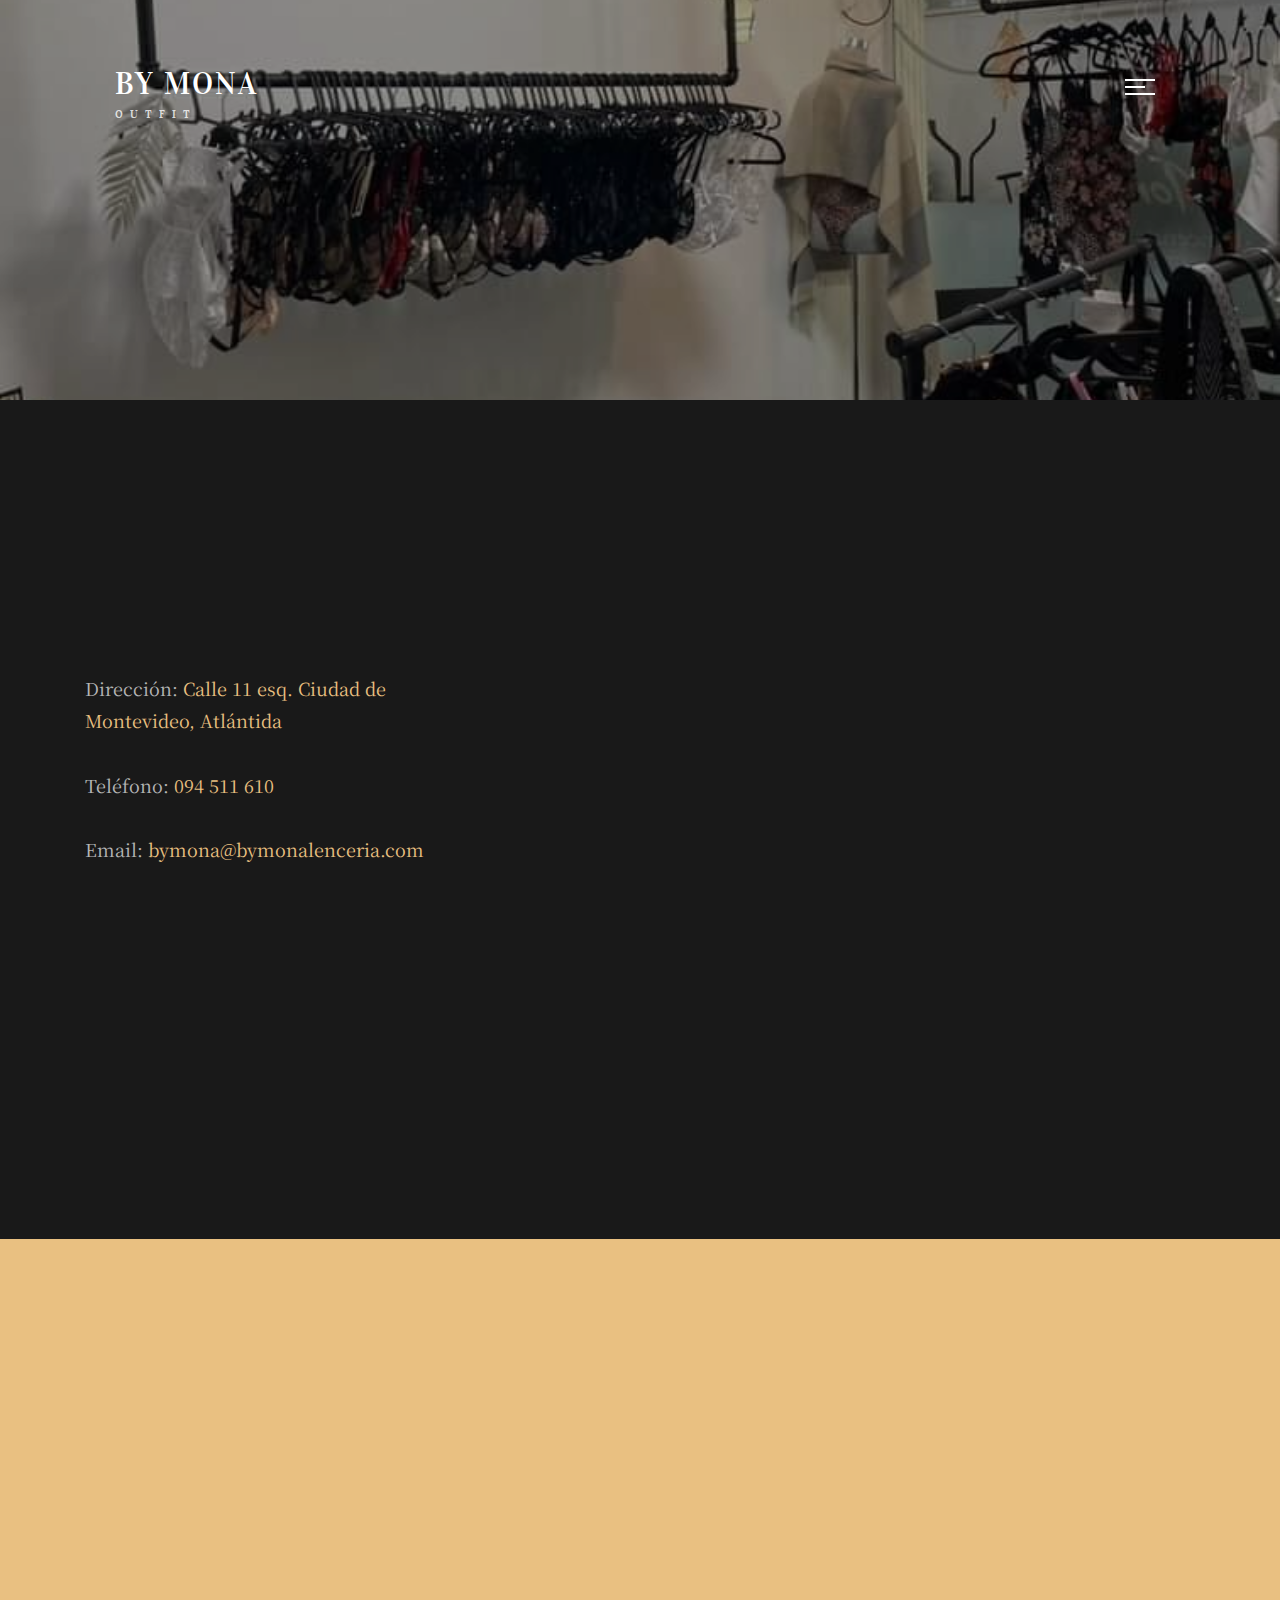
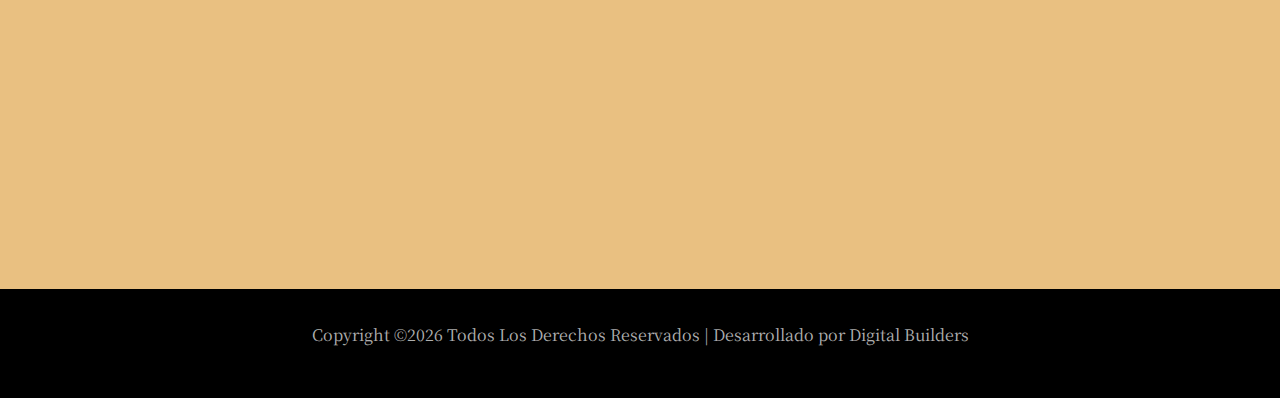
<file: contacto.html>
<!DOCTYPE html>
<html lang="en">
  <head>
    <title>By Mona</title>
    <meta charset="utf-8">
    <meta name="viewport" content="width=device-width, initial-scale=1, shrink-to-fit=no">
    
    <link href="https://fonts.googleapis.com/css?family=Poppins:100,200,300,400,500,600,700,800,900" rel="stylesheet">
    <link href="https://fonts.googleapis.com/css?family=Vidaloka" rel="stylesheet">

    <link rel="stylesheet" href="css/open-iconic-bootstrap.min.css">
    <link rel="stylesheet" href="css/animate.css">
    
    <link rel="stylesheet" href="css/owl.carousel.min.css">
    <link rel="stylesheet" href="css/owl.theme.default.min.css">
    <link rel="stylesheet" href="css/magnific-popup.css">

    <link rel="stylesheet" href="css/aos.css">

    <link rel="stylesheet" href="css/ionicons.min.css">

    <link rel="stylesheet" href="css/bootstrap-datepicker.css">
    <link rel="stylesheet" href="css/jquery.timepicker.css">

    
    <link rel="stylesheet" href="css/flaticon.css">
    <link rel="stylesheet" href="css/icomoon.css">
    <link rel="stylesheet" href="css/style.css">
  </head>
  <body>

    <div class="page">
		<nav id="colorlib-main-nav" role="navigation">
			<a href="#" class="js-colorlib-nav-toggle colorlib-nav-toggle active"><i></i></a>
			<div class="js-fullheight colorlib-table">
			  <div class="img"></div>
			  <div class="colorlib-table-cell js-fullheight">
				<div class="row no-gutters">
				  <div class="col-md-12 text-center">
					<h1 class="mb-4"><a href="index.html" class="logo">By Mona<br><span>Outfit</span></a></h1>
					<ul>
					  <li ><a href="index.html"><span>Inicio</span></a></li>
					  <li><a href="quienes-somos.html"><span>Quienes Somos</span></a></li>
					  <li><a href="catalogo.html"><span>Catálogo</span></a></li>
					  <li class="active"><a href="contacto.html"><span>Contacto</span></a></li>
					</ul>
				  </div>
				</div>
			  </div>
			</div>
		  </nav>
    
    <div id="colorlib-page">
		<header>
			<div class="container" style="display: flex; justify-content: space-between;">
			  <div class="colorlib-navbar-brand" style="margin-top: 25px;">
				<a class="colorlib-logo" href="index.html">By Mona<br><span>Outfit</span></a>
			  </div>
			  <div style="margin-right: 50px; margin-top: 30px;">
				  <a href="#" class="js-colorlib-nav-toggle colorlib-nav-toggle"><i></i></a>
			  </div>
		  </div>
		</header>
			
			<section class="hero-wrap">
      	<div class="overlay"></div>
	      <div class="container">
	        <div class="row no-gutters text align-items-end justify-content-center" data-scrollax-parent="true">
	          <div class="col-md-8 ftco-animate text-center">
	            <p class="breadcrumbs"><span class="mr-2"><a href="index.html">Inicio</a></span> <span>Contacto</span></p>
	            <h1 class="mb-5 bread">Contacto</h1>
	          </div>
	        </div>
	      </div>
      </section>
			
	  <section class="ftco-appointment ftco-section">
		<div class="overlay"></div>
		<div class="container">
			<div class="row justify-content-center">
		  <div class="col-md-8 mb-5 heading-section text-center ftco-animate">
			  <span class="subheading">By Mona</span>
		<h2 class="mb-4">Contactate</h2>
		<p class="mb-5">Ponte en contacto y te responderemos a la brevedad.</p>
	  </div>
	  </div>
			<div class="row">
				<div class="col-md-4">
					<div class="row">
			<div class="col-md-12 mb-3">
			  <p><span>Dirección:</span> <a href="#" style="cursor: auto;"> Calle 11 esq. Ciudad de Montevideo, Atlántida </a></p>
			</div>
			<div class="col-md-12 mb-3">
				<p><span>Teléfono:</span> <a href="#" style="cursor: auto;">094 511 610</a></p>
			</div>
			<div class="col-md-12 mb-3">
				<p><span>Email:</span> <a href="#" style="cursor: auto;">bymona@bymonalenceria.com</a></p>
			</div>
					</div>
				</div>
				<div class="col-md-8 appointment ftco-animate">
					<form action="https://formsubmit.co/bymona@bymonalenceria.com" method="POST" class="appointment-form">
						<div class="row">
							<div class="col-md-6">
								<div class="d-md-flex">
									<div class="form-group">
										<input type="text" name="nombre" class="form-control" placeholder="Nombre" required> 
									</div>
								</div>
							</div>
							<div class="col-md-6">
								<div class="d-me-flex">
									<div class="form-group">
										<input type="text" name="apellido" class="form-control" placeholder="Apellido" required>
									</div>
								</div>
							</div>
							<div class="col-md-6">
								<div class="d-me-flex">
									<div class="form-group">
										<input type="email" name="email" class="form-control" placeholder="Email" required>
									</div>
								</div>
							</div>
							<div class="col-md-6">
								<div class="d-me-flex">
									<div class="form-group">
										<input type="text" name="ciudad" class="form-control" placeholder="Ciudad" required>
									</div>
								</div>
							</div>
							<div class="col-md-12">
								<div class="form-group">
									<textarea name="consulta" type="text" id="" cols="30" rows="10" class="form-control"
										placeholder="Escribe aquí" required></textarea>
								</div>
							</div>
							<div class="col-md-12">
								<div class="form-group">
									<input type="submit" value="Enviar" class="btn btn-primary py-3 px-4">
								</div>
							</div>
						</div>
					</form>
			</div>
			</div>
		</div>
</section>
<section class="ftco-section ftco-no-pt ftco-no-pb">
	<div class="container-fluid px-0">
		<div class="row no-gutters d-md-flex align-items-center">
			<div class="col-md-12 d-flex align-self-stretch">
				<iframe src="https://www.google.com/maps/embed?pb=!1m18!1m12!1m3!1d209625.64106610863!2d-56.376524335296196!3d-34.821018022492815!2m3!1f0!2f0!3f0!3m2!1i1024!2i768!4f13.1!3m3!1m2!1s0x959f80ffc63bf7d3%3A0x6b321b2e355bec99!2sMontevideo%2C%20Departamento%20de%20Montevideo!5e0!3m2!1ses-419!2suy!4v1648594395931!5m2!1ses-419!2suy" width="100%" height="650" style="border:0;" allowfullscreen="" loading="lazy" referrerpolicy="no-referrer-when-downgrade"></iframe>
			</div>
		</div>
	</div>
</section>



<footer class="ftco-footer ftco-section img">
	
  <div class="container">
  
	<div class="row">
	  <div class="col-md-12 text-center">

		<p><!-- Link back to Colorlib can't be removed. Template is licensed under CC BY 3.0. -->
Copyright &copy;<script>document.write(new Date().getFullYear());</script> Todos Los Derechos Reservados | Desarrollado por <a href="https://topdigitalbuilders.com" target="_blank">Digital Builders</a>
<!-- Link back to Colorlib can't be removed. Template is licensed under CC BY 3.0. --></p>
	  </div>
	</div>
  </div>
</footer>

      <!-- loader -->
      <div id="ftco-loader" class="show fullscreen"><svg class="circular" width="48px" height="48px"><circle class="path-bg" cx="24" cy="24" r="22" fill="none" stroke-width="4" stroke="#eeeeee"/><circle class="path" cx="24" cy="24" r="22" fill="none" stroke-width="4" stroke-miterlimit="10" stroke="#F96D00"/></svg></div>

      </div>

	    <!-- Modal -->
	    <div class="modal fade" id="modalRequest" tabindex="-1" role="dialog" aria-labelledby="modalRequestLabel" aria-hidden="true">
	      <div class="modal-dialog" role="document">
	        <div class="modal-content">
	          <div class="modal-header">
	            <h5 class="modal-title" id="modalRequestLabel">Request a Quote</h5>
	            <button type="button" class="close" data-dismiss="modal" aria-label="Close">
	              <span aria-hidden="true">&times;</span>
	            </button>
	          </div>
	          <div class="modal-body">
	            <form action="#">
	              <div class="form-group">
	                <label for="appointment_name" class="text-black">Full Name</label>
	                <input type="text" class="form-control" id="appointment_name">
	              </div>
	              <div class="form-group">
	                <label for="appointment_email" class="text-black">Email</label>
	                <input type="text" class="form-control" id="appointment_email">
	              </div>
	              <div class="row">
	                <div class="col-md-6">
	                  <div class="form-group">
	                    <label for="appointment_date" class="text-black">Date</label>
	                    <input type="text" class="form-control" id="appointment_date">
	                  </div>    
	                </div>
	                <div class="col-md-6">
	                  <div class="form-group">
	                    <label for="appointment_time" class="text-black">Time</label>
	                    <input type="text" class="form-control" id="appointment_time">
	                  </div>
	                </div>
	              </div>
	              

	              <div class="form-group">
	                <label for="appointment_message" class="text-black">Message</label>
	                <textarea name="" id="appointment_message" class="form-control" cols="30" rows="10"></textarea>
	              </div>
	              <div class="form-group">
	                <input type="submit" value="Send Message" class="btn btn-primary">
	              </div>
	            </form>
	          </div>
	          
	        </div>
	      </div>
	    </div>
    </div>


    <script src="js/jquery.min.js"></script>
    <script src="js/jquery-migrate-3.0.1.min.js"></script>
    <script src="js/popper.min.js"></script>
    <script src="js/bootstrap.min.js"></script>
    <script src="js/jquery.easing.1.3.js"></script>
    <script src="js/jquery.waypoints.min.js"></script>
    <script src="js/jquery.stellar.min.js"></script>
    <script src="js/owl.carousel.min.js"></script>
    <script src="js/jquery.magnific-popup.min.js"></script>
    <script src="js/aos.js"></script>
    <script src="js/jquery.animateNumber.min.js"></script>
    <script src="js/scrollax.min.js"></script>
    <script src="js/jquery.mb.YTPlayer.min.js"></script>
    <script src="js/bootstrap-datepicker.js"></script>
    <script src="js/jquery.timepicker.min.js"></script>
    
    <script src="js/google-map.js"></script>
    <script src="js/main.js"></script>
    
  </body>
</html>
</file>
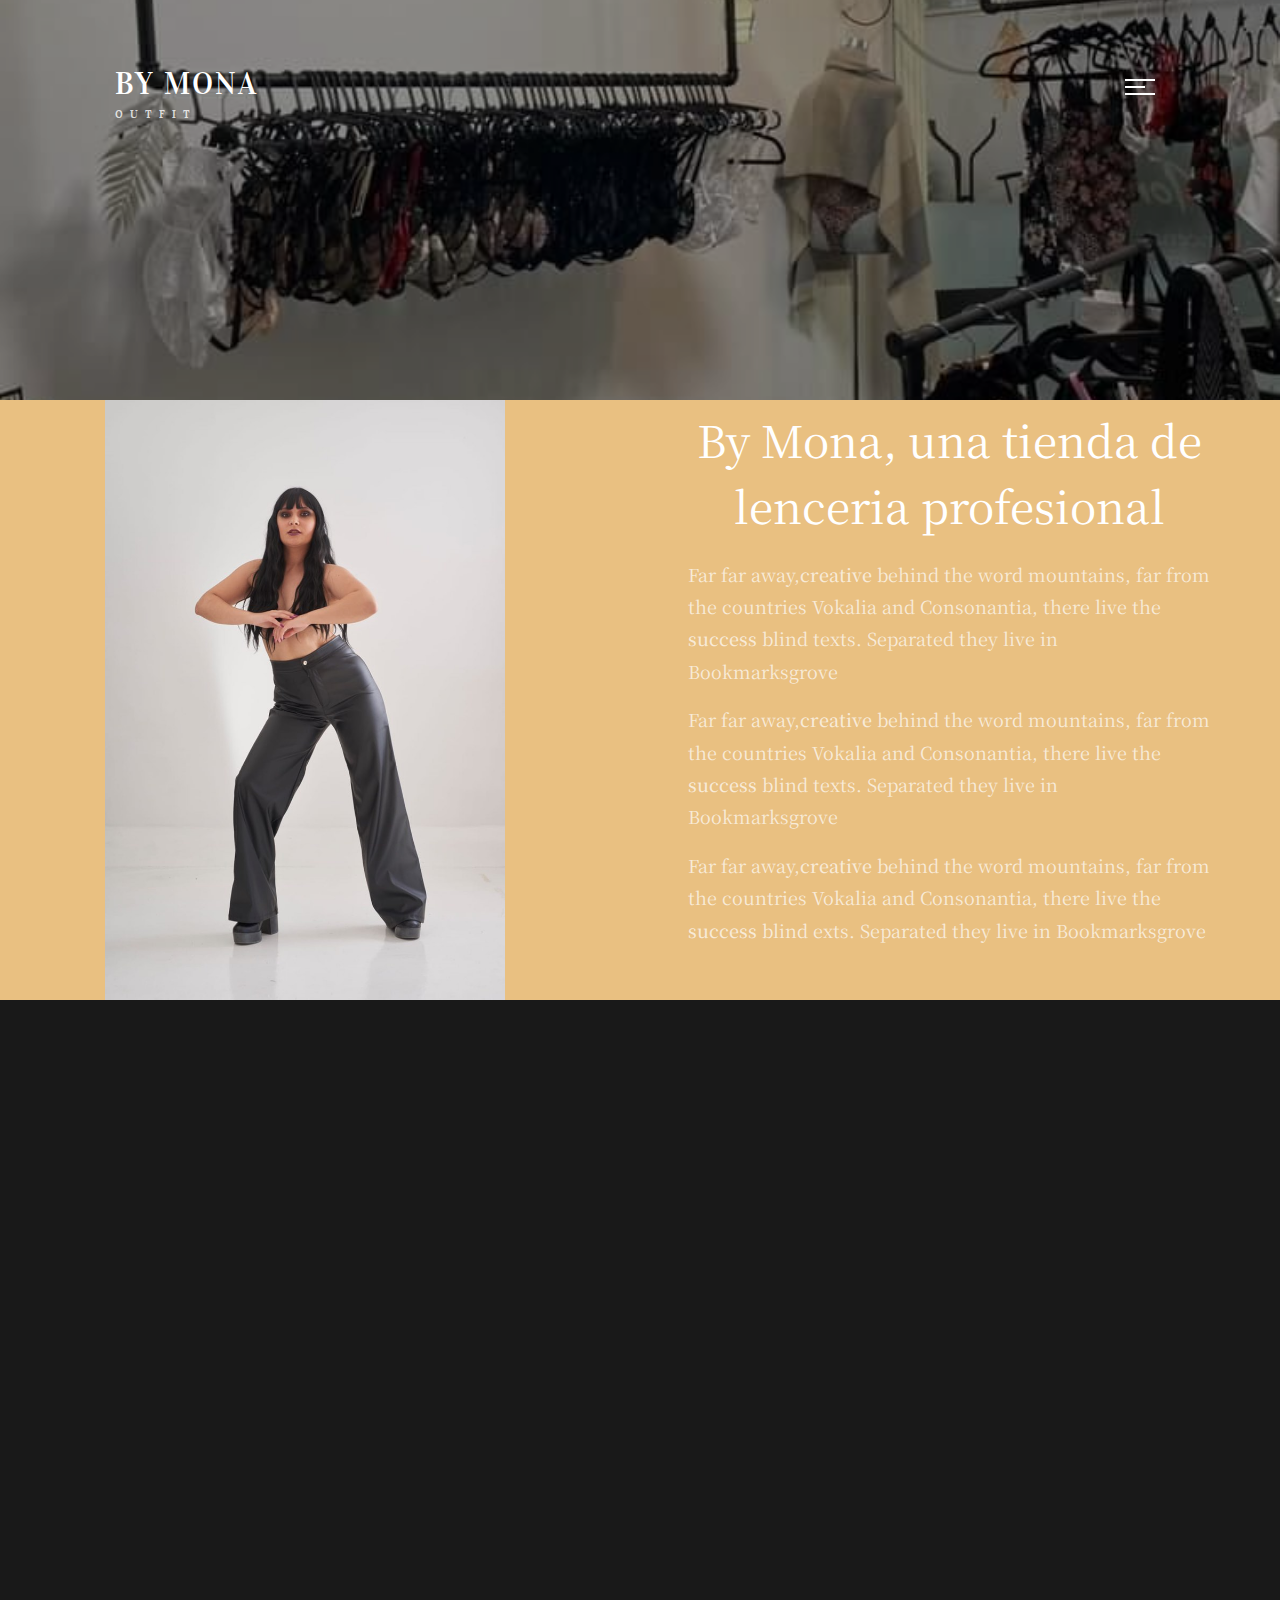
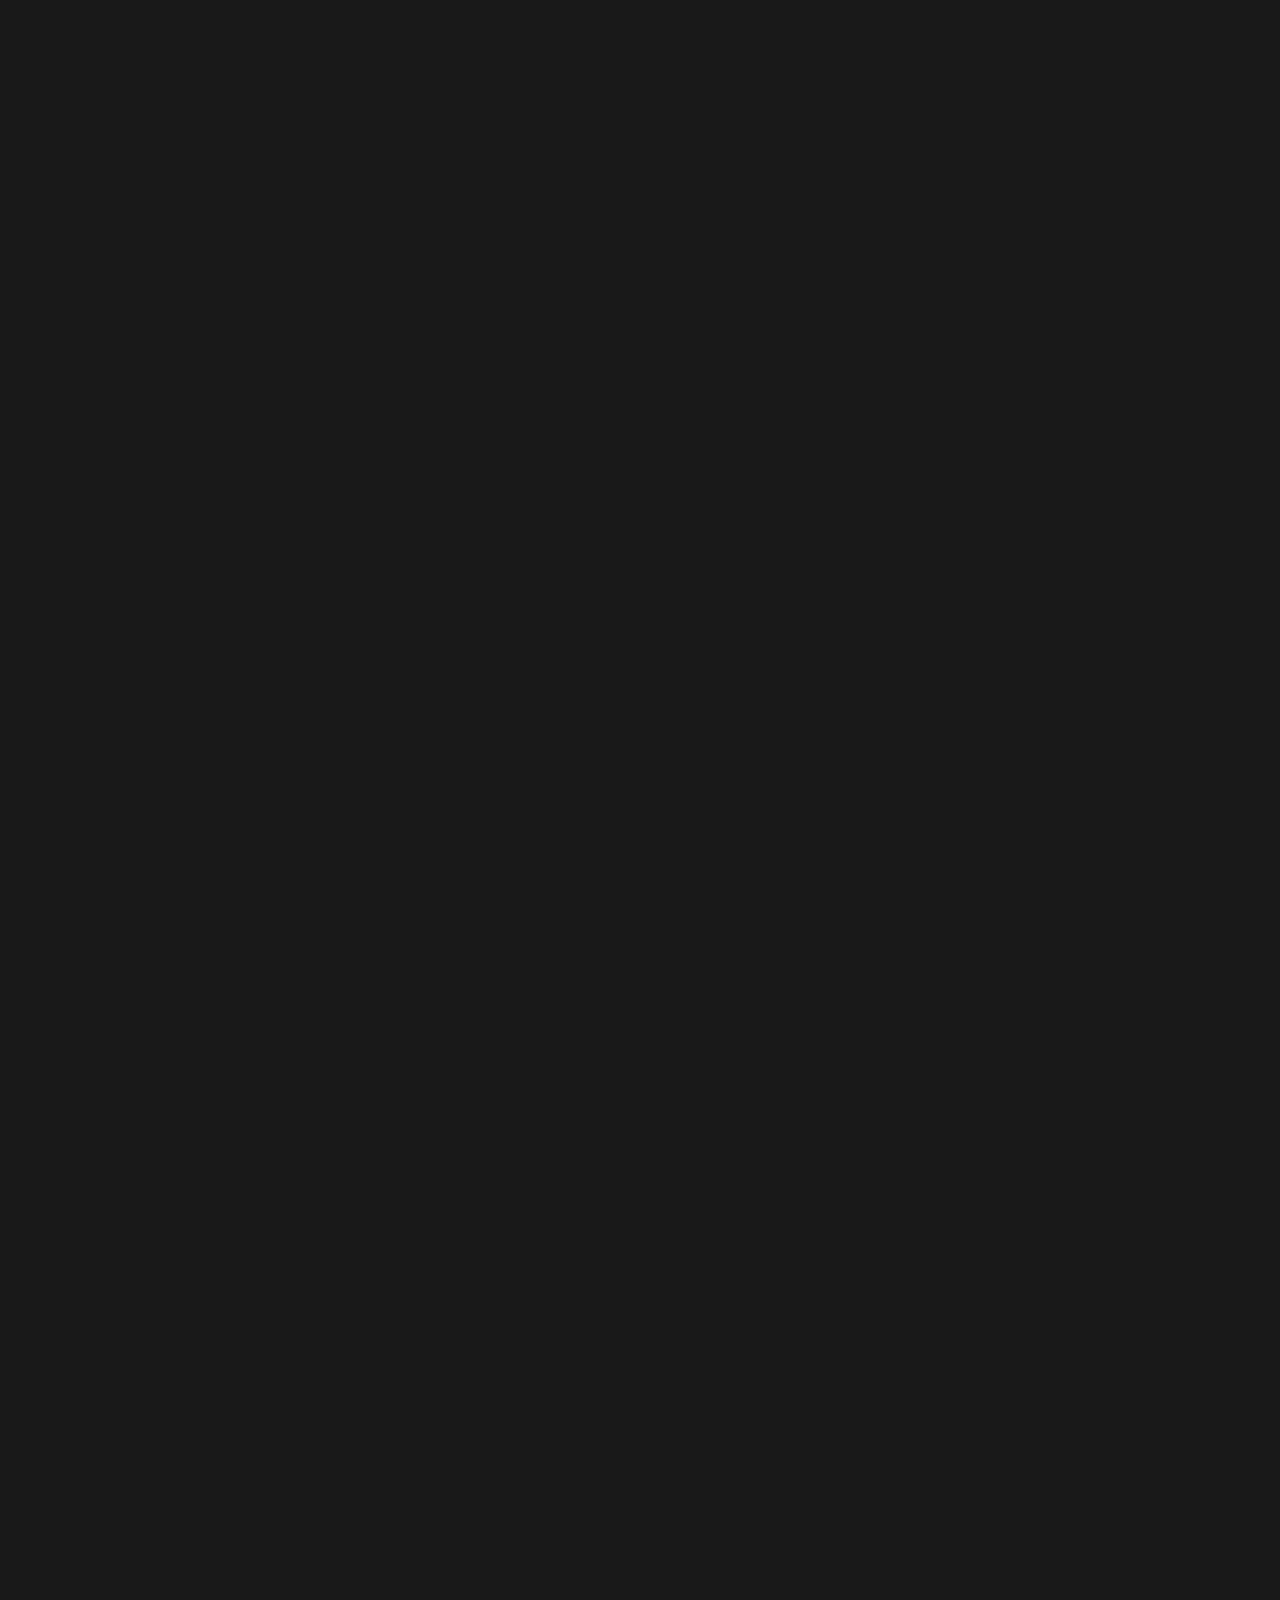
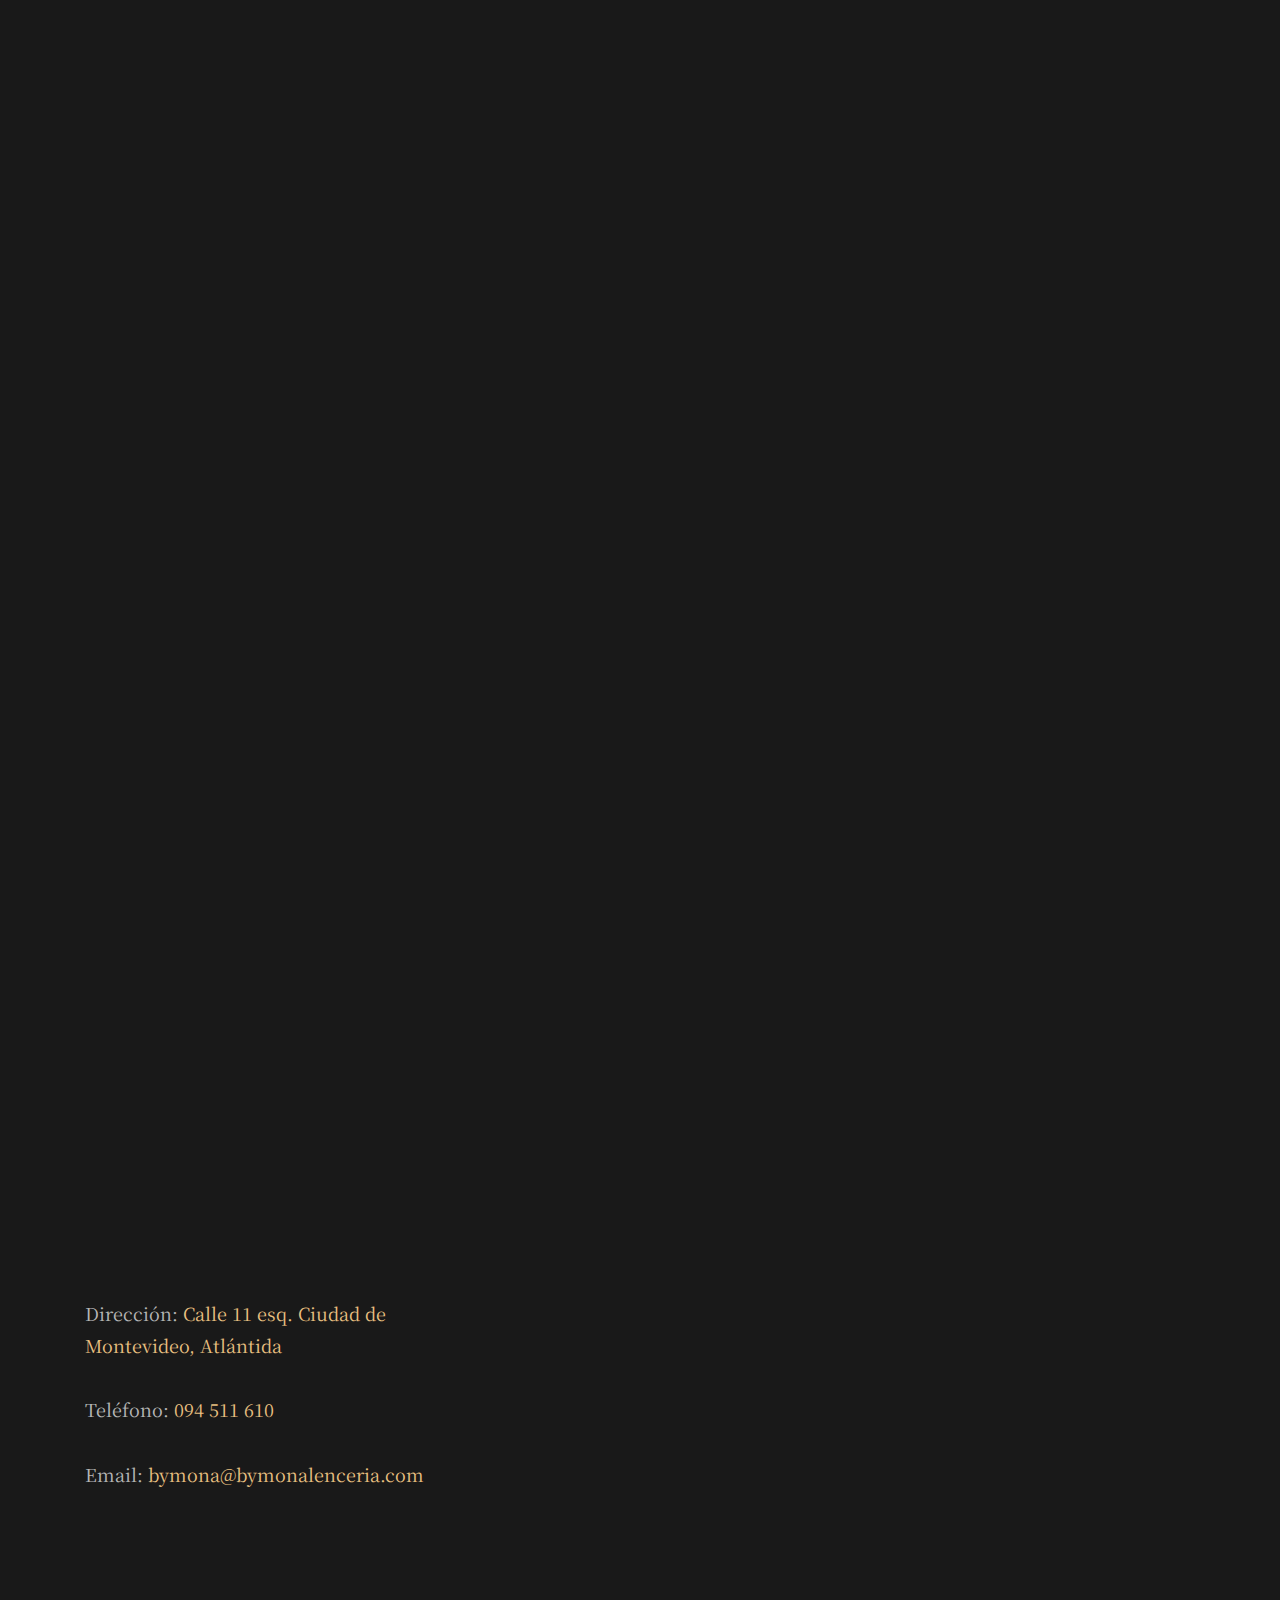
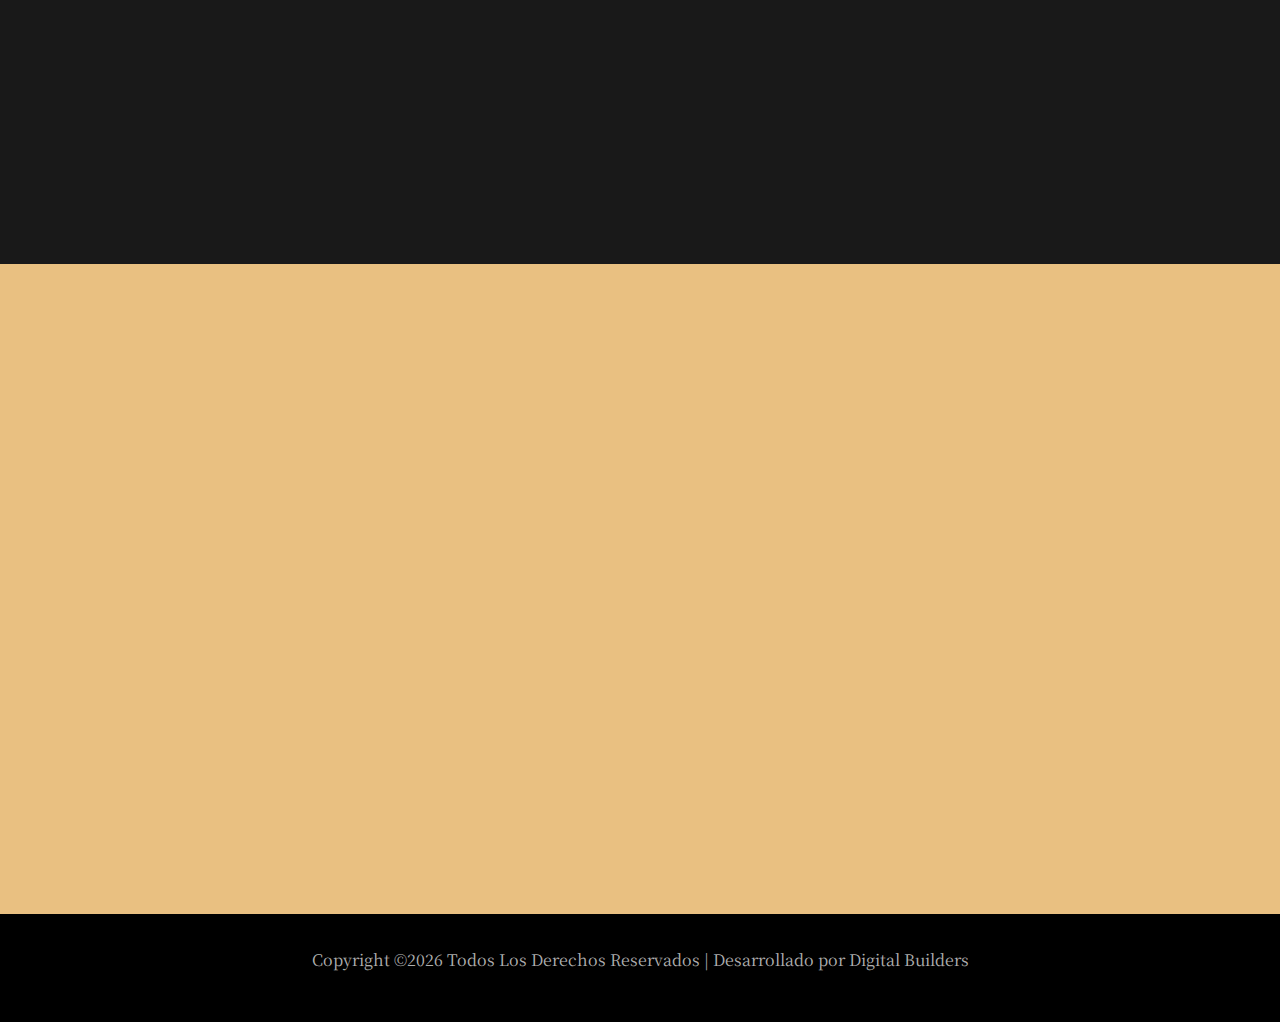
<file: quienes-somos.html>
<!DOCTYPE html>
<html lang="en">
  <head>
    <title>By Mona</title>
    <meta charset="utf-8">
    <meta name="viewport" content="width=device-width, initial-scale=1, shrink-to-fit=no">
    
    <link href="https://fonts.googleapis.com/css?family=Poppins:100,200,300,400,500,600,700,800,900" rel="stylesheet">
    <link href="https://fonts.googleapis.com/css?family=Vidaloka" rel="stylesheet">

    <link rel="stylesheet" href="css/open-iconic-bootstrap.min.css">
    <link rel="stylesheet" href="css/animate.css">
    
    <link rel="stylesheet" href="css/owl.carousel.min.css">
    <link rel="stylesheet" href="css/owl.theme.default.min.css">
    <link rel="stylesheet" href="css/magnific-popup.css">

    <link rel="stylesheet" href="css/aos.css">

    <link rel="stylesheet" href="css/ionicons.min.css">

    <link rel="stylesheet" href="css/bootstrap-datepicker.css">
    <link rel="stylesheet" href="css/jquery.timepicker.css">

    
    <link rel="stylesheet" href="css/flaticon.css">
    <link rel="stylesheet" href="css/icomoon.css">
    <link rel="stylesheet" href="css/style.css">
  </head>
  <body>

    <div class="page">
		<nav id="colorlib-main-nav" role="navigation">
			<a href="#" class="js-colorlib-nav-toggle colorlib-nav-toggle active"><i></i></a>
			<div class="js-fullheight colorlib-table">
			  <div class="img"></div>
			  <div class="colorlib-table-cell js-fullheight">
				<div class="row no-gutters">
				  <div class="col-md-12 text-center">
					<h1 class="mb-4"><a href="index.html" class="logo">By Mona<br><span>Outfit</span></a></h1>
					<ul>
					  <li><a href="index.html"><span>Inicio</span></a></li>
					  <li class="active"><a href="quienes-somos.html"><span>Quienes Somos</span></a></li>
					  <li><a href="catalogo.html"><span>Catálogo</span></a></li>
					  <li><a href="contacto.html"><span>Contacto</span></a></li>
					</ul>
				  </div>
				</div>
			  </div>
			</div>
		  </nav>
    
    <div id="colorlib-page">
      <header>
      	<div class="container" style="display: flex; justify-content: space-between;">
	        <div class="colorlib-navbar-brand" style="margin-top: 25px;">
	          <a class="colorlib-logo" href="index.html">By Mona<br><span>Outfit</span></a>
	        </div>
			<div style="margin-right: 50px; margin-top: 30px;">
				<a href="#" class="js-colorlib-nav-toggle colorlib-nav-toggle"><i></i></a>
			</div>
        </div>
      </header>
			
			<section class="hero-wrap" >
      	<div class="overlay"></div>
	      <div class="container">
	        <div class="row no-gutters text align-items-end justify-content-center" data-scrollax-parent="true">
	          <div class="col-md-8 ftco-animate text-center">
	            <p class="breadcrumbs"><span class="mr-2"><a href="index.html">Inicio</a></span> <span>Quienes Somos</span></p>
	            <h1 class="mb-5 bread">Quienes Somos</h1>
	          </div>
	        </div>
	      </div>
      </section>

      
	  <section class="ftco-section ftco-no-pt ftco-no-pb ftco-about-section">
		<div class="container-fluid px-0">
			<div class="row d-md-flex text-wrapper">
				<div class="one-half img" style="background-image: url('images/4.jpeg'); background-size: contain;"></div>
				<div class="one-half half-text d-flex justify-content-end align-items-center">
					<div class="text-inner pl-md-5">
						<h3 class="heading" style="text-align: center;">By Mona, una tienda de lenceria profesional</h3>
					
				
					
						<p>Far far away,<strong>creative</strong> behind the word mountains, far from the
							countries Vokalia and Consonantia, there live the <strong>success</strong> blind
							texts. Separated they live in Bookmarksgrove</p>

						<p class="">Far far away,<strong>creative</strong> behind the word mountains, far from the
							countries Vokalia and Consonantia, there live the <strong>success</strong> blind
							texts. Separated they live in Bookmarksgrove</p>

							<video class="video-first-section" autoplay muted loop >
								<source src="videos/portada.mp4" type="video/mp4" />
							</video>
								
						<p class="">Far far away,<strong>creative</strong> behind the word mountains, far from the
							countries Vokalia and Consonantia, there live the <strong>success</strong> blind
							exts. Separated they live in Bookmarksgrove</p>		

							<br>

					</div>
				</div>
			</div>
		</div>
	</section>

	<section class="ftco-section bg-dark">
		<div class="container">
			<div class="row">
			

				<div class="col-md-8" style="margin: auto;">
					<div class="services ftco-animate text-center">
						<div class="info mt-4">
							<video class="video-second-section" autoplay muted loop >
								<source src="videos/portada-2.mp4" type="video/mp4" />
							</video>
							<br><br>
							<video class="video-second-section" autoplay muted loop >
								<source src="videos/portada-3.mp4" type="video/mp4" />
							</video>

							<video class="video-second-section" autoplay muted loop >
								<source src="videos/portada-5.mp4" type="video/mp4" />
							</video>
						</div>
					</div>
				</div>


			</div>
		</div>
	</section>


	 
		<section class="ftco-appointment ftco-section">
			<div class="overlay"></div>
			<div class="container">
				<div class="row justify-content-center">
			  <div class="col-md-8 mb-5 heading-section text-center ftco-animate">
				  <span class="subheading">By Mona</span>
			<h2 class="mb-4">Contactate</h2>
			<p class="mb-5">Ponte en contacto y te responderemos a la brevedad.</p>
		  </div>
		  </div>
				<div class="row">
					<div class="col-md-4">
						<div class="row">
				<div class="col-md-12 mb-3">
					<p><span>Dirección:</span> <a href="#" style="cursor: auto;"> Calle 11 esq. Ciudad de Montevideo, Atlántida </a></p>
				</div>
				<div class="col-md-12 mb-3">
					<p><span>Teléfono:</span> <a href="#" style="cursor: auto;">094 511 610</a></p>
				</div>
				<div class="col-md-12 mb-3">
					<p><span>Email:</span> <a href="#" style="cursor: auto;">bymona@bymonalenceria.com</a></p>
				</div>
						</div>
					</div>
					<div class="col-md-8 appointment ftco-animate">
						<form action="https://formsubmit.co/bymona@bymonalenceria.com" method="POST" class="appointment-form">
							<div class="row">
								<div class="col-md-6">
									<div class="d-md-flex">
										<div class="form-group">
											<input type="text" name="nombre" class="form-control" placeholder="Nombre" required> 
										</div>
									</div>
								</div>
								<div class="col-md-6">
									<div class="d-me-flex">
										<div class="form-group">
											<input type="text" name="apellido" class="form-control" placeholder="Apellido" required>
										</div>
									</div>
								</div>
								<div class="col-md-6">
									<div class="d-me-flex">
										<div class="form-group">
											<input type="email" name="email" class="form-control" placeholder="Email" required>
										</div>
									</div>
								</div>
								<div class="col-md-6">
									<div class="d-me-flex">
										<div class="form-group">
											<input type="text" name="ciudad" class="form-control" placeholder="Ciudad" required>
										</div>
									</div>
								</div>
								<div class="col-md-12">
									<div class="form-group">
										<textarea name="consulta" type="text" id="" cols="30" rows="10" class="form-control"
											placeholder="Escribe aquí" required></textarea>
									</div>
								</div>
								<div class="col-md-12">
									<div class="form-group">
										<input type="submit" value="Enviar" class="btn btn-primary py-3 px-4">
									</div>
								</div>
							</div>
						</form>
				</div>
				</div>
			</div>
	</section>
	<section class="ftco-section ftco-no-pt ftco-no-pb">
		<div class="container-fluid px-0">
			<div class="row no-gutters d-md-flex align-items-center">
				<div class="col-md-12 d-flex align-self-stretch">
					<iframe src="https://www.google.com/maps/embed?pb=!1m18!1m12!1m3!1d209625.64106610863!2d-56.376524335296196!3d-34.821018022492815!2m3!1f0!2f0!3f0!3m2!1i1024!2i768!4f13.1!3m3!1m2!1s0x959f80ffc63bf7d3%3A0x6b321b2e355bec99!2sMontevideo%2C%20Departamento%20de%20Montevideo!5e0!3m2!1ses-419!2suy!4v1648594395931!5m2!1ses-419!2suy" width="100%" height="650" style="border:0;" allowfullscreen="" loading="lazy" referrerpolicy="no-referrer-when-downgrade"></iframe>
				</div>
			</div>
		</div>
	</section>

	    <!-- <section class="ftco-quote ftco-animate">
	    	<div class="container">
	    		<div class="row d-flex">
	    			<div class="col-md-9 req-quote py-5 align-items-center img" style="background-image: url(images/bg_1.jpg);">
		    			<h3 class="ml-md-3">Wanna be a Model?</h3>
		    			<span class="ml-md-3"><a href="#">Call us now to know how!</a></span>
	    			</div>
	    		</div>
	    	</div>
	    </section> -->
      
		<footer class="ftco-footer ftco-section img">
	    	
			<div class="container">
			
			  <div class="row">
				<div class="col-md-12 text-center">
  
				  <p><!-- Link back to Colorlib can't be removed. Template is licensed under CC BY 3.0. -->
		Copyright &copy;<script>document.write(new Date().getFullYear());</script> Todos Los Derechos Reservados | Desarrollado por <a href="https://topdigitalbuilders.com" target="_blank">Digital Builders</a>
		<!-- Link back to Colorlib can't be removed. Template is licensed under CC BY 3.0. --></p>
				</div>
			  </div>
			</div>
		  </footer>

      <!-- loader -->
      <div id="ftco-loader" class="show fullscreen"><svg class="circular" width="48px" height="48px"><circle class="path-bg" cx="24" cy="24" r="22" fill="none" stroke-width="4" stroke="#eeeeee"/><circle class="path" cx="24" cy="24" r="22" fill="none" stroke-width="4" stroke-miterlimit="10" stroke="#F96D00"/></svg></div>

      </div>

	    <!-- Modal -->
	    <div class="modal fade" id="modalRequest" tabindex="-1" role="dialog" aria-labelledby="modalRequestLabel" aria-hidden="true">
	      <div class="modal-dialog" role="document">
	        <div class="modal-content">
	          <div class="modal-header">
	            <h5 class="modal-title" id="modalRequestLabel">Request a Quote</h5>
	            <button type="button" class="close" data-dismiss="modal" aria-label="Close">
	              <span aria-hidden="true">&times;</span>
	            </button>
	          </div>
	          <div class="modal-body">
	            <form action="#">
	              <div class="form-group">
	                <label for="appointment_name" class="text-black">Full Name</label>
	                <input type="text" class="form-control" id="appointment_name">
	              </div>
	              <div class="form-group">
	                <label for="appointment_email" class="text-black">Email</label>
	                <input type="text" class="form-control" id="appointment_email">
	              </div>
	              <div class="row">
	                <div class="col-md-6">
	                  <div class="form-group">
	                    <label for="appointment_date" class="text-black">Date</label>
	                    <input type="text" class="form-control" id="appointment_date">
	                  </div>    
	                </div>
	                <div class="col-md-6">
	                  <div class="form-group">
	                    <label for="appointment_time" class="text-black">Time</label>
	                    <input type="text" class="form-control" id="appointment_time">
	                  </div>
	                </div>
	              </div>
	              

	              <div class="form-group">
	                <label for="appointment_message" class="text-black">Message</label>
	                <textarea name="" id="appointment_message" class="form-control" cols="30" rows="10"></textarea>
	              </div>
	              <div class="form-group">
	                <input type="submit" value="Send Message" class="btn btn-primary">
	              </div>
	            </form>
	          </div>
	          
	        </div>
	      </div>
	    </div>
    </div>


    <script src="js/jquery.min.js"></script>
    <script src="js/jquery-migrate-3.0.1.min.js"></script>
    <script src="js/popper.min.js"></script>
    <script src="js/bootstrap.min.js"></script>
    <script src="js/jquery.easing.1.3.js"></script>
    <script src="js/jquery.waypoints.min.js"></script>
    <script src="js/jquery.stellar.min.js"></script>
    <script src="js/owl.carousel.min.js"></script>
    <script src="js/jquery.magnific-popup.min.js"></script>
    <script src="js/aos.js"></script>
    <script src="js/jquery.animateNumber.min.js"></script>
    <script src="js/scrollax.min.js"></script>
    <script src="js/jquery.mb.YTPlayer.min.js"></script>
    <script src="js/bootstrap-datepicker.js"></script>
    <script src="js/jquery.timepicker.min.js"></script>
    
    <script src="js/google-map.js"></script>
    <script src="js/main.js"></script>
    
  </body>
</html>
</file>
<file: css/flaticon.css>
/*
  	Flaticon icon font: Flaticon
  	Creation date: 06/09/2018 06:53
  	*/

@font-face {
  font-family: "Flaticon";
  src: url("../fonts/flaticon/font/Flaticon.eot");
  src: url("../fonts/flaticon/font/Flaticon.eot?#iefix") format("embedded-opentype"),
       url("../fonts/flaticon/font/Flaticon.woff") format("woff"),
       url("../fonts/flaticon/font/Flaticon.ttf") format("truetype"),
       url("../fonts/flaticon/font/Flaticon.svg#Flaticon") format("svg");
  font-weight: normal;
  font-style: normal;
}

@media screen and (-webkit-min-device-pixel-ratio:0) {
  @font-face {
    font-family: "Flaticon";
    src: url("../fonts/flaticon/font/Flaticon.svg#Flaticon") format("svg");
  }
}

[class^="flaticon-"]:before, [class*=" flaticon-"]:before,
[class^="flaticon-"]:after, [class*=" flaticon-"]:after {   
  font-family: Flaticon;
  font-style: normal;
  font-weight: normal;
  font-variant: normal;
  text-transform: none;
  line-height: 1;

  /* Better Font Rendering =========== */
  -webkit-font-smoothing: antialiased;
  -moz-osx-font-smoothing: grayscale;
}

.flaticon-quality:before { content: "\f100"; }
.flaticon-megaphone:before { content: "\f101"; }
.flaticon-shopping-bag:before { content: "\f102"; }
.flaticon-photo-camera:before { content: "\f103"; }
</file>
<file: css/icomoon.css>
@font-face {
  font-family: 'icomoon';
  src:  url('../fonts/icomoon/icomoon.eot?6tt51o');
  src:  url('../fonts/icomoon/icomoon.eot?6tt51o#iefix') format('embedded-opentype'),
    url('../fonts/icomoon/icomoon.ttf?6tt51o') format('truetype'),
    url('../fonts/icomoon/icomoon.woff?6tt51o') format('woff'),
    url('../fonts/icomoon/icomoon.svg?6tt51o#icomoon') format('svg');
  font-weight: normal;
  font-style: normal;
}

[class^="icon-"], [class*=" icon-"] {
  /* use !important to prevent issues with browser extensions that change fonts */
  font-family: 'icomoon' !important;
  speak: none;
  font-style: normal;
  font-weight: normal;
  font-variant: normal;
  text-transform: none;
  line-height: 1;

  /* Better Font Rendering =========== */
  -webkit-font-smoothing: antialiased;
  -moz-osx-font-smoothing: grayscale;
}

.icon-asterisk:before {
  content: "\f069";
}
.icon-plus:before {
  content: "\f067";
}
.icon-question:before {
  content: "\f128";
}
.icon-minus:before {
  content: "\f068";
}
.icon-glass:before {
  content: "\f000";
}
.icon-music:before {
  content: "\f001";
}
.icon-search:before {
  content: "\f002";
}
.icon-envelope-o:before {
  content: "\f003";
}
.icon-heart:before {
  content: "\f004";
}
.icon-star:before {
  content: "\f005";
}
.icon-star-o:before {
  content: "\f006";
}
.icon-user:before {
  content: "\f007";
}
.icon-film:before {
  content: "\f008";
}
.icon-th-large:before {
  content: "\f009";
}
.icon-th:before {
  content: "\f00a";
}
.icon-th-list:before {
  content: "\f00b";
}
.icon-check:before {
  content: "\f00c";
}
.icon-close:before {
  content: "\f00d";
}
.icon-remove:before {
  content: "\f00d";
}
.icon-times:before {
  content: "\f00d";
}
.icon-search-plus:before {
  content: "\f00e";
}
.icon-search-minus:before {
  content: "\f010";
}
.icon-power-off:before {
  content: "\f011";
}
.icon-signal:before {
  content: "\f012";
}
.icon-cog:before {
  content: "\f013";
}
.icon-gear:before {
  content: "\f013";
}
.icon-trash-o:before {
  content: "\f014";
}
.icon-home:before {
  content: "\f015";
}
.icon-file-o:before {
  content: "\f016";
}
.icon-clock-o:before {
  content: "\f017";
}
.icon-road:before {
  content: "\f018";
}
.icon-download:before {
  content: "\f019";
}
.icon-arrow-circle-o-down:before {
  content: "\f01a";
}
.icon-arrow-circle-o-up:before {
  content: "\f01b";
}
.icon-inbox:before {
  content: "\f01c";
}
.icon-play-circle-o:before {
  content: "\f01d";
}
.icon-repeat:before {
  content: "\f01e";
}
.icon-rotate-right:before {
  content: "\f01e";
}
.icon-refresh:before {
  content: "\f021";
}
.icon-list-alt:before {
  content: "\f022";
}
.icon-lock:before {
  content: "\f023";
}
.icon-flag:before {
  content: "\f024";
}
.icon-headphones:before {
  content: "\f025";
}
.icon-volume-off:before {
  content: "\f026";
}
.icon-volume-down:before {
  content: "\f027";
}
.icon-volume-up:before {
  content: "\f028";
}
.icon-qrcode:before {
  content: "\f029";
}
.icon-barcode:before {
  content: "\f02a";
}
.icon-tag:before {
  content: "\f02b";
}
.icon-tags:before {
  content: "\f02c";
}
.icon-book:before {
  content: "\f02d";
}
.icon-bookmark:before {
  content: "\f02e";
}
.icon-print:before {
  content: "\f02f";
}
.icon-camera:before {
  content: "\f030";
}
.icon-font:before {
  content: "\f031";
}
.icon-bold:before {
  content: "\f032";
}
.icon-italic:before {
  content: "\f033";
}
.icon-text-height:before {
  content: "\f034";
}
.icon-text-width:before {
  content: "\f035";
}
.icon-align-left:before {
  content: "\f036";
}
.icon-align-center:before {
  content: "\f037";
}
.icon-align-right:before {
  content: "\f038";
}
.icon-align-justify:before {
  content: "\f039";
}
.icon-list:before {
  content: "\f03a";
}
.icon-dedent:before {
  content: "\f03b";
}
.icon-outdent:before {
  content: "\f03b";
}
.icon-indent:before {
  content: "\f03c";
}
.icon-video-camera:before {
  content: "\f03d";
}
.icon-image:before {
  content: "\f03e";
}
.icon-photo:before {
  content: "\f03e";
}
.icon-picture-o:before {
  content: "\f03e";
}
.icon-pencil:before {
  content: "\f040";
}
.icon-map-marker:before {
  content: "\f041";
}
.icon-adjust:before {
  content: "\f042";
}
.icon-tint:before {
  content: "\f043";
}
.icon-edit:before {
  content: "\f044";
}
.icon-pencil-square-o:before {
  content: "\f044";
}
.icon-share-square-o:before {
  content: "\f045";
}
.icon-check-square-o:before {
  content: "\f046";
}
.icon-arrows:before {
  content: "\f047";
}
.icon-step-backward:before {
  content: "\f048";
}
.icon-fast-backward:before {
  content: "\f049";
}
.icon-backward:before {
  content: "\f04a";
}
.icon-play:before {
  content: "\f04b";
}
.icon-pause:before {
  content: "\f04c";
}
.icon-stop:before {
  content: "\f04d";
}
.icon-forward:before {
  content: "\f04e";
}
.icon-fast-forward:before {
  content: "\f050";
}
.icon-step-forward:before {
  content: "\f051";
}
.icon-eject:before {
  content: "\f052";
}
.icon-chevron-left:before {
  content: "\f053";
}
.icon-chevron-right:before {
  content: "\f054";
}
.icon-plus-circle:before {
  content: "\f055";
}
.icon-minus-circle:before {
  content: "\f056";
}
.icon-times-circle:before {
  content: "\f057";
}
.icon-check-circle:before {
  content: "\f058";
}
.icon-question-circle:before {
  content: "\f059";
}
.icon-info-circle:before {
  content: "\f05a";
}
.icon-crosshairs:before {
  content: "\f05b";
}
.icon-times-circle-o:before {
  content: "\f05c";
}
.icon-check-circle-o:before {
  content: "\f05d";
}
.icon-ban:before {
  content: "\f05e";
}
.icon-arrow-left:before {
  content: "\f060";
}
.icon-arrow-right:before {
  content: "\f061";
}
.icon-arrow-up:before {
  content: "\f062";
}
.icon-arrow-down:before {
  content: "\f063";
}
.icon-mail-forward:before {
  content: "\f064";
}
.icon-share:before {
  content: "\f064";
}
.icon-expand:before {
  content: "\f065";
}
.icon-compress:before {
  content: "\f066";
}
.icon-exclamation-circle:before {
  content: "\f06a";
}
.icon-gift:before {
  content: "\f06b";
}
.icon-leaf:before {
  content: "\f06c";
}
.icon-fire:before {
  content: "\f06d";
}
.icon-eye:before {
  content: "\f06e";
}
.icon-eye-slash:before {
  content: "\f070";
}
.icon-exclamation-triangle:before {
  content: "\f071";
}
.icon-warning:before {
  content: "\f071";
}
.icon-plane:before {
  content: "\f072";
}
.icon-calendar:before {
  content: "\f073";
}
.icon-random:before {
  content: "\f074";
}
.icon-comment:before {
  content: "\f075";
}
.icon-magnet:before {
  content: "\f076";
}
.icon-chevron-up:before {
  content: "\f077";
}
.icon-chevron-down:before {
  content: "\f078";
}
.icon-retweet:before {
  content: "\f079";
}
.icon-shopping-cart:before {
  content: "\f07a";
}
.icon-folder:before {
  content: "\f07b";
}
.icon-folder-open:before {
  content: "\f07c";
}
.icon-arrows-v:before {
  content: "\f07d";
}
.icon-arrows-h:before {
  content: "\f07e";
}
.icon-bar-chart:before {
  content: "\f080";
}
.icon-bar-chart-o:before {
  content: "\f080";
}
.icon-twitter-square:before {
  content: "\f081";
}
.icon-facebook-square:before {
  content: "\f082";
}
.icon-camera-retro:before {
  content: "\f083";
}
.icon-key:before {
  content: "\f084";
}
.icon-cogs:before {
  content: "\f085";
}
.icon-gears:before {
  content: "\f085";
}
.icon-comments:before {
  content: "\f086";
}
.icon-thumbs-o-up:before {
  content: "\f087";
}
.icon-thumbs-o-down:before {
  content: "\f088";
}
.icon-star-half:before {
  content: "\f089";
}
.icon-heart-o:before {
  content: "\f08a";
}
.icon-sign-out:before {
  content: "\f08b";
}
.icon-linkedin-square:before {
  content: "\f08c";
}
.icon-thumb-tack:before {
  content: "\f08d";
}
.icon-external-link:before {
  content: "\f08e";
}
.icon-sign-in:before {
  content: "\f090";
}
.icon-trophy:before {
  content: "\f091";
}
.icon-github-square:before {
  content: "\f092";
}
.icon-upload:before {
  content: "\f093";
}
.icon-lemon-o:before {
  content: "\f094";
}
.icon-phone:before {
  content: "\f095";
}
.icon-square-o:before {
  content: "\f096";
}
.icon-bookmark-o:before {
  content: "\f097";
}
.icon-phone-square:before {
  content: "\f098";
}
.icon-twitter:before {
  content: "\f099";
}
.icon-facebook:before {
  content: "\f09a";
}
.icon-facebook-f:before {
  content: "\f09a";
}
.icon-github:before {
  content: "\f09b";
}
.icon-unlock:before {
  content: "\f09c";
}
.icon-credit-card:before {
  content: "\f09d";
}
.icon-feed:before {
  content: "\f09e";
}
.icon-rss:before {
  content: "\f09e";
}
.icon-hdd-o:before {
  content: "\f0a0";
}
.icon-bullhorn:before {
  content: "\f0a1";
}
.icon-bell-o:before {
  content: "\f0a2";
}
.icon-certificate:before {
  content: "\f0a3";
}
.icon-hand-o-right:before {
  content: "\f0a4";
}
.icon-hand-o-left:before {
  content: "\f0a5";
}
.icon-hand-o-up:before {
  content: "\f0a6";
}
.icon-hand-o-down:before {
  content: "\f0a7";
}
.icon-arrow-circle-left:before {
  content: "\f0a8";
}
.icon-arrow-circle-right:before {
  content: "\f0a9";
}
.icon-arrow-circle-up:before {
  content: "\f0aa";
}
.icon-arrow-circle-down:before {
  content: "\f0ab";
}
.icon-globe:before {
  content: "\f0ac";
}
.icon-wrench:before {
  content: "\f0ad";
}
.icon-tasks:before {
  content: "\f0ae";
}
.icon-filter:before {
  content: "\f0b0";
}
.icon-briefcase:before {
  content: "\f0b1";
}
.icon-arrows-alt:before {
  content: "\f0b2";
}
.icon-group:before {
  content: "\f0c0";
}
.icon-users:before {
  content: "\f0c0";
}
.icon-chain:before {
  content: "\f0c1";
}
.icon-link:before {
  content: "\f0c1";
}
.icon-cloud:before {
  content: "\f0c2";
}
.icon-flask:before {
  content: "\f0c3";
}
.icon-cut:before {
  content: "\f0c4";
}
.icon-scissors:before {
  content: "\f0c4";
}
.icon-copy:before {
  content: "\f0c5";
}
.icon-files-o:before {
  content: "\f0c5";
}
.icon-paperclip:before {
  content: "\f0c6";
}
.icon-floppy-o:before {
  content: "\f0c7";
}
.icon-save:before {
  content: "\f0c7";
}
.icon-square:before {
  content: "\f0c8";
}
.icon-bars:before {
  content: "\f0c9";
}
.icon-navicon:before {
  content: "\f0c9";
}
.icon-reorder:before {
  content: "\f0c9";
}
.icon-list-ul:before {
  content: "\f0ca";
}
.icon-list-ol:before {
  content: "\f0cb";
}
.icon-strikethrough:before {
  content: "\f0cc";
}
.icon-underline:before {
  content: "\f0cd";
}
.icon-table:before {
  content: "\f0ce";
}
.icon-magic:before {
  content: "\f0d0";
}
.icon-truck:before {
  content: "\f0d1";
}
.icon-pinterest:before {
  content: "\f0d2";
}
.icon-pinterest-square:before {
  content: "\f0d3";
}
.icon-google-plus-square:before {
  content: "\f0d4";
}
.icon-google-plus:before {
  content: "\f0d5";
}
.icon-money:before {
  content: "\f0d6";
}
.icon-caret-down:before {
  content: "\f0d7";
}
.icon-caret-up:before {
  content: "\f0d8";
}
.icon-caret-left:before {
  content: "\f0d9";
}
.icon-caret-right:before {
  content: "\f0da";
}
.icon-columns:before {
  content: "\f0db";
}
.icon-sort:before {
  content: "\f0dc";
}
.icon-unsorted:before {
  content: "\f0dc";
}
.icon-sort-desc:before {
  content: "\f0dd";
}
.icon-sort-down:before {
  content: "\f0dd";
}
.icon-sort-asc:before {
  content: "\f0de";
}
.icon-sort-up:before {
  content: "\f0de";
}
.icon-envelope:before {
  content: "\f0e0";
}
.icon-linkedin:before {
  content: "\f0e1";
}
.icon-rotate-left:before {
  content: "\f0e2";
}
.icon-undo:before {
  content: "\f0e2";
}
.icon-gavel:before {
  content: "\f0e3";
}
.icon-legal:before {
  content: "\f0e3";
}
.icon-dashboard:before {
  content: "\f0e4";
}
.icon-tachometer:before {
  content: "\f0e4";
}
.icon-comment-o:before {
  content: "\f0e5";
}
.icon-comments-o:before {
  content: "\f0e6";
}
.icon-bolt:before {
  content: "\f0e7";
}
.icon-flash:before {
  content: "\f0e7";
}
.icon-sitemap:before {
  content: "\f0e8";
}
.icon-umbrella:before {
  content: "\f0e9";
}
.icon-clipboard:before {
  content: "\f0ea";
}
.icon-paste:before {
  content: "\f0ea";
}
.icon-lightbulb-o:before {
  content: "\f0eb";
}
.icon-exchange:before {
  content: "\f0ec";
}
.icon-cloud-download:before {
  content: "\f0ed";
}
.icon-cloud-upload:before {
  content: "\f0ee";
}
.icon-user-md:before {
  content: "\f0f0";
}
.icon-stethoscope:before {
  content: "\f0f1";
}
.icon-suitcase:before {
  content: "\f0f2";
}
.icon-bell:before {
  content: "\f0f3";
}
.icon-coffee:before {
  content: "\f0f4";
}
.icon-cutlery:before {
  content: "\f0f5";
}
.icon-file-text-o:before {
  content: "\f0f6";
}
.icon-building-o:before {
  content: "\f0f7";
}
.icon-hospital-o:before {
  content: "\f0f8";
}
.icon-ambulance:before {
  content: "\f0f9";
}
.icon-medkit:before {
  content: "\f0fa";
}
.icon-fighter-jet:before {
  content: "\f0fb";
}
.icon-beer:before {
  content: "\f0fc";
}
.icon-h-square:before {
  content: "\f0fd";
}
.icon-plus-square:before {
  content: "\f0fe";
}
.icon-angle-double-left:before {
  content: "\f100";
}
.icon-angle-double-right:before {
  content: "\f101";
}
.icon-angle-double-up:before {
  content: "\f102";
}
.icon-angle-double-down:before {
  content: "\f103";
}
.icon-angle-left:before {
  content: "\f104";
}
.icon-angle-right:before {
  content: "\f105";
}
.icon-angle-up:before {
  content: "\f106";
}
.icon-angle-down:before {
  content: "\f107";
}
.icon-desktop:before {
  content: "\f108";
}
.icon-laptop:before {
  content: "\f109";
}
.icon-tablet:before {
  content: "\f10a";
}
.icon-mobile:before {
  content: "\f10b";
}
.icon-mobile-phone:before {
  content: "\f10b";
}
.icon-circle-o:before {
  content: "\f10c";
}
.icon-quote-left:before {
  content: "\f10d";
}
.icon-quote-right:before {
  content: "\f10e";
}
.icon-spinner:before {
  content: "\f110";
}
.icon-circle:before {
  content: "\f111";
}
.icon-mail-reply:before {
  content: "\f112";
}
.icon-reply:before {
  content: "\f112";
}
.icon-github-alt:before {
  content: "\f113";
}
.icon-folder-o:before {
  content: "\f114";
}
.icon-folder-open-o:before {
  content: "\f115";
}
.icon-smile-o:before {
  content: "\f118";
}
.icon-frown-o:before {
  content: "\f119";
}
.icon-meh-o:before {
  content: "\f11a";
}
.icon-gamepad:before {
  content: "\f11b";
}
.icon-keyboard-o:before {
  content: "\f11c";
}
.icon-flag-o:before {
  content: "\f11d";
}
.icon-flag-checkered:before {
  content: "\f11e";
}
.icon-terminal:before {
  content: "\f120";
}
.icon-code:before {
  content: "\f121";
}
.icon-mail-reply-all:before {
  content: "\f122";
}
.icon-reply-all:before {
  content: "\f122";
}
.icon-star-half-empty:before {
  content: "\f123";
}
.icon-star-half-full:before {
  content: "\f123";
}
.icon-star-half-o:before {
  content: "\f123";
}
.icon-location-arrow:before {
  content: "\f124";
}
.icon-crop:before {
  content: "\f125";
}
.icon-code-fork:before {
  content: "\f126";
}
.icon-chain-broken:before {
  content: "\f127";
}
.icon-unlink:before {
  content: "\f127";
}
.icon-info:before {
  content: "\f129";
}
.icon-exclamation:before {
  content: "\f12a";
}
.icon-superscript:before {
  content: "\f12b";
}
.icon-subscript:before {
  content: "\f12c";
}
.icon-eraser:before {
  content: "\f12d";
}
.icon-puzzle-piece:before {
  content: "\f12e";
}
.icon-microphone:before {
  content: "\f130";
}
.icon-microphone-slash:before {
  content: "\f131";
}
.icon-shield:before {
  content: "\f132";
}
.icon-calendar-o:before {
  content: "\f133";
}
.icon-fire-extinguisher:before {
  content: "\f134";
}
.icon-rocket:before {
  content: "\f135";
}
.icon-maxcdn:before {
  content: "\f136";
}
.icon-chevron-circle-left:before {
  content: "\f137";
}
.icon-chevron-circle-right:before {
  content: "\f138";
}
.icon-chevron-circle-up:before {
  content: "\f139";
}
.icon-chevron-circle-down:before {
  content: "\f13a";
}
.icon-html5:before {
  content: "\f13b";
}
.icon-css3:before {
  content: "\f13c";
}
.icon-anchor:before {
  content: "\f13d";
}
.icon-unlock-alt:before {
  content: "\f13e";
}
.icon-bullseye:before {
  content: "\f140";
}
.icon-ellipsis-h:before {
  content: "\f141";
}
.icon-ellipsis-v:before {
  content: "\f142";
}
.icon-rss-square:before {
  content: "\f143";
}
.icon-play-circle:before {
  content: "\f144";
}
.icon-ticket:before {
  content: "\f145";
}
.icon-minus-square:before {
  content: "\f146";
}
.icon-minus-square-o:before {
  content: "\f147";
}
.icon-level-up:before {
  content: "\f148";
}
.icon-level-down:before {
  content: "\f149";
}
.icon-check-square:before {
  content: "\f14a";
}
.icon-pencil-square:before {
  content: "\f14b";
}
.icon-external-link-square:before {
  content: "\f14c";
}
.icon-share-square:before {
  content: "\f14d";
}
.icon-compass:before {
  content: "\f14e";
}
.icon-caret-square-o-down:before {
  content: "\f150";
}
.icon-toggle-down:before {
  content: "\f150";
}
.icon-caret-square-o-up:before {
  content: "\f151";
}
.icon-toggle-up:before {
  content: "\f151";
}
.icon-caret-square-o-right:before {
  content: "\f152";
}
.icon-toggle-right:before {
  content: "\f152";
}
.icon-eur:before {
  content: "\f153";
}
.icon-euro:before {
  content: "\f153";
}
.icon-gbp:before {
  content: "\f154";
}
.icon-dollar:before {
  content: "\f155";
}
.icon-usd:before {
  content: "\f155";
}
.icon-inr:before {
  content: "\f156";
}
.icon-rupee:before {
  content: "\f156";
}
.icon-cny:before {
  content: "\f157";
}
.icon-jpy:before {
  content: "\f157";
}
.icon-rmb:before {
  content: "\f157";
}
.icon-yen:before {
  content: "\f157";
}
.icon-rouble:before {
  content: "\f158";
}
.icon-rub:before {
  content: "\f158";
}
.icon-ruble:before {
  content: "\f158";
}
.icon-krw:before {
  content: "\f159";
}
.icon-won:before {
  content: "\f159";
}
.icon-bitcoin:before {
  content: "\f15a";
}
.icon-btc:before {
  content: "\f15a";
}
.icon-file:before {
  content: "\f15b";
}
.icon-file-text:before {
  content: "\f15c";
}
.icon-sort-alpha-asc:before {
  content: "\f15d";
}
.icon-sort-alpha-desc:before {
  content: "\f15e";
}
.icon-sort-amount-asc:before {
  content: "\f160";
}
.icon-sort-amount-desc:before {
  content: "\f161";
}
.icon-sort-numeric-asc:before {
  content: "\f162";
}
.icon-sort-numeric-desc:before {
  content: "\f163";
}
.icon-thumbs-up:before {
  content: "\f164";
}
.icon-thumbs-down:before {
  content: "\f165";
}
.icon-youtube-square:before {
  content: "\f166";
}
.icon-youtube:before {
  content: "\f167";
}
.icon-xing:before {
  content: "\f168";
}
.icon-xing-square:before {
  content: "\f169";
}
.icon-youtube-play:before {
  content: "\f16a";
}
.icon-dropbox:before {
  content: "\f16b";
}
.icon-stack-overflow:before {
  content: "\f16c";
}
.icon-instagram:before {
  content: "\f16d";
}
.icon-flickr:before {
  content: "\f16e";
}
.icon-adn:before {
  content: "\f170";
}
.icon-bitbucket:before {
  content: "\f171";
}
.icon-bitbucket-square:before {
  content: "\f172";
}
.icon-tumblr:before {
  content: "\f173";
}
.icon-tumblr-square:before {
  content: "\f174";
}
.icon-long-arrow-down:before {
  content: "\f175";
}
.icon-long-arrow-up:before {
  content: "\f176";
}
.icon-long-arrow-left:before {
  content: "\f177";
}
.icon-long-arrow-right:before {
  content: "\f178";
}
.icon-apple:before {
  content: "\f179";
}
.icon-windows:before {
  content: "\f17a";
}
.icon-android:before {
  content: "\f17b";
}
.icon-linux:before {
  content: "\f17c";
}
.icon-dribbble:before {
  content: "\f17d";
}
.icon-skype:before {
  content: "\f17e";
}
.icon-foursquare:before {
  content: "\f180";
}
.icon-trello:before {
  content: "\f181";
}
.icon-female:before {
  content: "\f182";
}
.icon-male:before {
  content: "\f183";
}
.icon-gittip:before {
  content: "\f184";
}
.icon-gratipay:before {
  content: "\f184";
}
.icon-sun-o:before {
  content: "\f185";
}
.icon-moon-o:before {
  content: "\f186";
}
.icon-archive:before {
  content: "\f187";
}
.icon-bug:before {
  content: "\f188";
}
.icon-vk:before {
  content: "\f189";
}
.icon-weibo:before {
  content: "\f18a";
}
.icon-renren:before {
  content: "\f18b";
}
.icon-pagelines:before {
  content: "\f18c";
}
.icon-stack-exchange:before {
  content: "\f18d";
}
.icon-arrow-circle-o-right:before {
  content: "\f18e";
}
.icon-arrow-circle-o-left:before {
  content: "\f190";
}
.icon-caret-square-o-left:before {
  content: "\f191";
}
.icon-toggle-left:before {
  content: "\f191";
}
.icon-dot-circle-o:before {
  content: "\f192";
}
.icon-wheelchair:before {
  content: "\f193";
}
.icon-vimeo-square:before {
  content: "\f194";
}
.icon-try:before {
  content: "\f195";
}
.icon-turkish-lira:before {
  content: "\f195";
}
.icon-plus-square-o:before {
  content: "\f196";
}
.icon-space-shuttle:before {
  content: "\f197";
}
.icon-slack:before {
  content: "\f198";
}
.icon-envelope-square:before {
  content: "\f199";
}
.icon-wordpress:before {
  content: "\f19a";
}
.icon-openid:before {
  content: "\f19b";
}
.icon-bank:before {
  content: "\f19c";
}
.icon-institution:before {
  content: "\f19c";
}
.icon-university:before {
  content: "\f19c";
}
.icon-graduation-cap:before {
  content: "\f19d";
}
.icon-mortar-board:before {
  content: "\f19d";
}
.icon-yahoo:before {
  content: "\f19e";
}
.icon-google:before {
  content: "\f1a0";
}
.icon-reddit:before {
  content: "\f1a1";
}
.icon-reddit-square:before {
  content: "\f1a2";
}
.icon-stumbleupon-circle:before {
  content: "\f1a3";
}
.icon-stumbleupon:before {
  content: "\f1a4";
}
.icon-delicious:before {
  content: "\f1a5";
}
.icon-digg:before {
  content: "\f1a6";
}
.icon-pied-piper-pp:before {
  content: "\f1a7";
}
.icon-pied-piper-alt:before {
  content: "\f1a8";
}
.icon-drupal:before {
  content: "\f1a9";
}
.icon-joomla:before {
  content: "\f1aa";
}
.icon-language:before {
  content: "\f1ab";
}
.icon-fax:before {
  content: "\f1ac";
}
.icon-building:before {
  content: "\f1ad";
}
.icon-child:before {
  content: "\f1ae";
}
.icon-paw:before {
  content: "\f1b0";
}
.icon-spoon:before {
  content: "\f1b1";
}
.icon-cube:before {
  content: "\f1b2";
}
.icon-cubes:before {
  content: "\f1b3";
}
.icon-behance:before {
  content: "\f1b4";
}
.icon-behance-square:before {
  content: "\f1b5";
}
.icon-steam:before {
  content: "\f1b6";
}
.icon-steam-square:before {
  content: "\f1b7";
}
.icon-recycle:before {
  content: "\f1b8";
}
.icon-automobile:before {
  content: "\f1b9";
}
.icon-car:before {
  content: "\f1b9";
}
.icon-cab:before {
  content: "\f1ba";
}
.icon-taxi:before {
  content: "\f1ba";
}
.icon-tree:before {
  content: "\f1bb";
}
.icon-spotify:before {
  content: "\f1bc";
}
.icon-deviantart:before {
  content: "\f1bd";
}
.icon-soundcloud:before {
  content: "\f1be";
}
.icon-database:before {
  content: "\f1c0";
}
.icon-file-pdf-o:before {
  content: "\f1c1";
}
.icon-file-word-o:before {
  content: "\f1c2";
}
.icon-file-excel-o:before {
  content: "\f1c3";
}
.icon-file-powerpoint-o:before {
  content: "\f1c4";
}
.icon-file-image-o:before {
  content: "\f1c5";
}
.icon-file-photo-o:before {
  content: "\f1c5";
}
.icon-file-picture-o:before {
  content: "\f1c5";
}
.icon-file-archive-o:before {
  content: "\f1c6";
}
.icon-file-zip-o:before {
  content: "\f1c6";
}
.icon-file-audio-o:before {
  content: "\f1c7";
}
.icon-file-sound-o:before {
  content: "\f1c7";
}
.icon-file-movie-o:before {
  content: "\f1c8";
}
.icon-file-video-o:before {
  content: "\f1c8";
}
.icon-file-code-o:before {
  content: "\f1c9";
}
.icon-vine:before {
  content: "\f1ca";
}
.icon-codepen:before {
  content: "\f1cb";
}
.icon-jsfiddle:before {
  content: "\f1cc";
}
.icon-life-bouy:before {
  content: "\f1cd";
}
.icon-life-buoy:before {
  content: "\f1cd";
}
.icon-life-ring:before {
  content: "\f1cd";
}
.icon-life-saver:before {
  content: "\f1cd";
}
.icon-support:before {
  content: "\f1cd";
}
.icon-circle-o-notch:before {
  content: "\f1ce";
}
.icon-ra:before {
  content: "\f1d0";
}
.icon-rebel:before {
  content: "\f1d0";
}
.icon-resistance:before {
  content: "\f1d0";
}
.icon-empire:before {
  content: "\f1d1";
}
.icon-ge:before {
  content: "\f1d1";
}
.icon-git-square:before {
  content: "\f1d2";
}
.icon-git:before {
  content: "\f1d3";
}
.icon-hacker-news:before {
  content: "\f1d4";
}
.icon-y-combinator-square:before {
  content: "\f1d4";
}
.icon-yc-square:before {
  content: "\f1d4";
}
.icon-tencent-weibo:before {
  content: "\f1d5";
}
.icon-qq:before {
  content: "\f1d6";
}
.icon-wechat:before {
  content: "\f1d7";
}
.icon-weixin:before {
  content: "\f1d7";
}
.icon-paper-plane:before {
  content: "\f1d8";
}
.icon-send:before {
  content: "\f1d8";
}
.icon-paper-plane-o:before {
  content: "\f1d9";
}
.icon-send-o:before {
  content: "\f1d9";
}
.icon-history:before {
  content: "\f1da";
}
.icon-circle-thin:before {
  content: "\f1db";
}
.icon-header:before {
  content: "\f1dc";
}
.icon-paragraph:before {
  content: "\f1dd";
}
.icon-sliders:before {
  content: "\f1de";
}
.icon-share-alt:before {
  content: "\f1e0";
}
.icon-share-alt-square:before {
  content: "\f1e1";
}
.icon-bomb:before {
  content: "\f1e2";
}
.icon-futbol-o:before {
  content: "\f1e3";
}
.icon-soccer-ball-o:before {
  content: "\f1e3";
}
.icon-tty:before {
  content: "\f1e4";
}
.icon-binoculars:before {
  content: "\f1e5";
}
.icon-plug:before {
  content: "\f1e6";
}
.icon-slideshare:before {
  content: "\f1e7";
}
.icon-twitch:before {
  content: "\f1e8";
}
.icon-yelp:before {
  content: "\f1e9";
}
.icon-newspaper-o:before {
  content: "\f1ea";
}
.icon-wifi:before {
  content: "\f1eb";
}
.icon-calculator:before {
  content: "\f1ec";
}
.icon-paypal:before {
  content: "\f1ed";
}
.icon-google-wallet:before {
  content: "\f1ee";
}
.icon-cc-visa:before {
  content: "\f1f0";
}
.icon-cc-mastercard:before {
  content: "\f1f1";
}
.icon-cc-discover:before {
  content: "\f1f2";
}
.icon-cc-amex:before {
  content: "\f1f3";
}
.icon-cc-paypal:before {
  content: "\f1f4";
}
.icon-cc-stripe:before {
  content: "\f1f5";
}
.icon-bell-slash:before {
  content: "\f1f6";
}
.icon-bell-slash-o:before {
  content: "\f1f7";
}
.icon-trash:before {
  content: "\f1f8";
}
.icon-copyright:before {
  content: "\f1f9";
}
.icon-at:before {
  content: "\f1fa";
}
.icon-eyedropper:before {
  content: "\f1fb";
}
.icon-paint-brush:before {
  content: "\f1fc";
}
.icon-birthday-cake:before {
  content: "\f1fd";
}
.icon-area-chart:before {
  content: "\f1fe";
}
.icon-pie-chart:before {
  content: "\f200";
}
.icon-line-chart:before {
  content: "\f201";
}
.icon-lastfm:before {
  content: "\f202";
}
.icon-lastfm-square:before {
  content: "\f203";
}
.icon-toggle-off:before {
  content: "\f204";
}
.icon-toggle-on:before {
  content: "\f205";
}
.icon-bicycle:before {
  content: "\f206";
}
.icon-bus:before {
  content: "\f207";
}
.icon-ioxhost:before {
  content: "\f208";
}
.icon-angellist:before {
  content: "\f209";
}
.icon-cc:before {
  content: "\f20a";
}
.icon-ils:before {
  content: "\f20b";
}
.icon-shekel:before {
  content: "\f20b";
}
.icon-sheqel:before {
  content: "\f20b";
}
.icon-meanpath:before {
  content: "\f20c";
}
.icon-buysellads:before {
  content: "\f20d";
}
.icon-connectdevelop:before {
  content: "\f20e";
}
.icon-dashcube:before {
  content: "\f210";
}
.icon-forumbee:before {
  content: "\f211";
}
.icon-leanpub:before {
  content: "\f212";
}
.icon-sellsy:before {
  content: "\f213";
}
.icon-shirtsinbulk:before {
  content: "\f214";
}
.icon-simplybuilt:before {
  content: "\f215";
}
.icon-skyatlas:before {
  content: "\f216";
}
.icon-cart-plus:before {
  content: "\f217";
}
.icon-cart-arrow-down:before {
  content: "\f218";
}
.icon-diamond:before {
  content: "\f219";
}
.icon-ship:before {
  content: "\f21a";
}
.icon-user-secret:before {
  content: "\f21b";
}
.icon-motorcycle:before {
  content: "\f21c";
}
.icon-street-view:before {
  content: "\f21d";
}
.icon-heartbeat:before {
  content: "\f21e";
}
.icon-venus:before {
  content: "\f221";
}
.icon-mars:before {
  content: "\f222";
}
.icon-mercury:before {
  content: "\f223";
}
.icon-intersex:before {
  content: "\f224";
}
.icon-transgender:before {
  content: "\f224";
}
.icon-transgender-alt:before {
  content: "\f225";
}
.icon-venus-double:before {
  content: "\f226";
}
.icon-mars-double:before {
  content: "\f227";
}
.icon-venus-mars:before {
  content: "\f228";
}
.icon-mars-stroke:before {
  content: "\f229";
}
.icon-mars-stroke-v:before {
  content: "\f22a";
}
.icon-mars-stroke-h:before {
  content: "\f22b";
}
.icon-neuter:before {
  content: "\f22c";
}
.icon-genderless:before {
  content: "\f22d";
}
.icon-facebook-official:before {
  content: "\f230";
}
.icon-pinterest-p:before {
  content: "\f231";
}
.icon-whatsapp:before {
  content: "\f232";
}
.icon-server:before {
  content: "\f233";
}
.icon-user-plus:before {
  content: "\f234";
}
.icon-user-times:before {
  content: "\f235";
}
.icon-bed:before {
  content: "\f236";
}
.icon-hotel:before {
  content: "\f236";
}
.icon-viacoin:before {
  content: "\f237";
}
.icon-train:before {
  content: "\f238";
}
.icon-subway:before {
  content: "\f239";
}
.icon-medium:before {
  content: "\f23a";
}
.icon-y-combinator:before {
  content: "\f23b";
}
.icon-yc:before {
  content: "\f23b";
}
.icon-optin-monster:before {
  content: "\f23c";
}
.icon-opencart:before {
  content: "\f23d";
}
.icon-expeditedssl:before {
  content: "\f23e";
}
.icon-battery:before {
  content: "\f240";
}
.icon-battery-4:before {
  content: "\f240";
}
.icon-battery-full:before {
  content: "\f240";
}
.icon-battery-3:before {
  content: "\f241";
}
.icon-battery-three-quarters:before {
  content: "\f241";
}
.icon-battery-2:before {
  content: "\f242";
}
.icon-battery-half:before {
  content: "\f242";
}
.icon-battery-1:before {
  content: "\f243";
}
.icon-battery-quarter:before {
  content: "\f243";
}
.icon-battery-0:before {
  content: "\f244";
}
.icon-battery-empty:before {
  content: "\f244";
}
.icon-mouse-pointer:before {
  content: "\f245";
}
.icon-i-cursor:before {
  content: "\f246";
}
.icon-object-group:before {
  content: "\f247";
}
.icon-object-ungroup:before {
  content: "\f248";
}
.icon-sticky-note:before {
  content: "\f249";
}
.icon-sticky-note-o:before {
  content: "\f24a";
}
.icon-cc-jcb:before {
  content: "\f24b";
}
.icon-cc-diners-club:before {
  content: "\f24c";
}
.icon-clone:before {
  content: "\f24d";
}
.icon-balance-scale:before {
  content: "\f24e";
}
.icon-hourglass-o:before {
  content: "\f250";
}
.icon-hourglass-1:before {
  content: "\f251";
}
.icon-hourglass-start:before {
  content: "\f251";
}
.icon-hourglass-2:before {
  content: "\f252";
}
.icon-hourglass-half:before {
  content: "\f252";
}
.icon-hourglass-3:before {
  content: "\f253";
}
.icon-hourglass-end:before {
  content: "\f253";
}
.icon-hourglass:before {
  content: "\f254";
}
.icon-hand-grab-o:before {
  content: "\f255";
}
.icon-hand-rock-o:before {
  content: "\f255";
}
.icon-hand-paper-o:before {
  content: "\f256";
}
.icon-hand-stop-o:before {
  content: "\f256";
}
.icon-hand-scissors-o:before {
  content: "\f257";
}
.icon-hand-lizard-o:before {
  content: "\f258";
}
.icon-hand-spock-o:before {
  content: "\f259";
}
.icon-hand-pointer-o:before {
  content: "\f25a";
}
.icon-hand-peace-o:before {
  content: "\f25b";
}
.icon-trademark:before {
  content: "\f25c";
}
.icon-registered:before {
  content: "\f25d";
}
.icon-creative-commons:before {
  content: "\f25e";
}
.icon-gg:before {
  content: "\f260";
}
.icon-gg-circle:before {
  content: "\f261";
}
.icon-tripadvisor:before {
  content: "\f262";
}
.icon-odnoklassniki:before {
  content: "\f263";
}
.icon-odnoklassniki-square:before {
  content: "\f264";
}
.icon-get-pocket:before {
  content: "\f265";
}
.icon-wikipedia-w:before {
  content: "\f266";
}
.icon-safari:before {
  content: "\f267";
}
.icon-chrome:before {
  content: "\f268";
}
.icon-firefox:before {
  content: "\f269";
}
.icon-opera:before {
  content: "\f26a";
}
.icon-internet-explorer:before {
  content: "\f26b";
}
.icon-television:before {
  content: "\f26c";
}
.icon-tv:before {
  content: "\f26c";
}
.icon-contao:before {
  content: "\f26d";
}
.icon-500px:before {
  content: "\f26e";
}
.icon-amazon:before {
  content: "\f270";
}
.icon-calendar-plus-o:before {
  content: "\f271";
}
.icon-calendar-minus-o:before {
  content: "\f272";
}
.icon-calendar-times-o:before {
  content: "\f273";
}
.icon-calendar-check-o:before {
  content: "\f274";
}
.icon-industry:before {
  content: "\f275";
}
.icon-map-pin:before {
  content: "\f276";
}
.icon-map-signs:before {
  content: "\f277";
}
.icon-map-o:before {
  content: "\f278";
}
.icon-map:before {
  content: "\f279";
}
.icon-commenting:before {
  content: "\f27a";
}
.icon-commenting-o:before {
  content: "\f27b";
}
.icon-houzz:before {
  content: "\f27c";
}
.icon-vimeo:before {
  content: "\f27d";
}
.icon-black-tie:before {
  content: "\f27e";
}
.icon-fonticons:before {
  content: "\f280";
}
.icon-reddit-alien:before {
  content: "\f281";
}
.icon-edge:before {
  content: "\f282";
}
.icon-credit-card-alt:before {
  content: "\f283";
}
.icon-codiepie:before {
  content: "\f284";
}
.icon-modx:before {
  content: "\f285";
}
.icon-fort-awesome:before {
  content: "\f286";
}
.icon-usb:before {
  content: "\f287";
}
.icon-product-hunt:before {
  content: "\f288";
}
.icon-mixcloud:before {
  content: "\f289";
}
.icon-scribd:before {
  content: "\f28a";
}
.icon-pause-circle:before {
  content: "\f28b";
}
.icon-pause-circle-o:before {
  content: "\f28c";
}
.icon-stop-circle:before {
  content: "\f28d";
}
.icon-stop-circle-o:before {
  content: "\f28e";
}
.icon-shopping-bag:before {
  content: "\f290";
}
.icon-shopping-basket:before {
  content: "\f291";
}
.icon-hashtag:before {
  content: "\f292";
}
.icon-bluetooth:before {
  content: "\f293";
}
.icon-bluetooth-b:before {
  content: "\f294";
}
.icon-percent:before {
  content: "\f295";
}
.icon-gitlab:before {
  content: "\f296";
}
.icon-wpbeginner:before {
  content: "\f297";
}
.icon-wpforms:before {
  content: "\f298";
}
.icon-envira:before {
  content: "\f299";
}
.icon-universal-access:before {
  content: "\f29a";
}
.icon-wheelchair-alt:before {
  content: "\f29b";
}
.icon-question-circle-o:before {
  content: "\f29c";
}
.icon-blind:before {
  content: "\f29d";
}
.icon-audio-description:before {
  content: "\f29e";
}
.icon-volume-control-phone:before {
  content: "\f2a0";
}
.icon-braille:before {
  content: "\f2a1";
}
.icon-assistive-listening-systems:before {
  content: "\f2a2";
}
.icon-american-sign-language-interpreting:before {
  content: "\f2a3";
}
.icon-asl-interpreting:before {
  content: "\f2a3";
}
.icon-deaf:before {
  content: "\f2a4";
}
.icon-deafness:before {
  content: "\f2a4";
}
.icon-hard-of-hearing:before {
  content: "\f2a4";
}
.icon-glide:before {
  content: "\f2a5";
}
.icon-glide-g:before {
  content: "\f2a6";
}
.icon-sign-language:before {
  content: "\f2a7";
}
.icon-signing:before {
  content: "\f2a7";
}
.icon-low-vision:before {
  content: "\f2a8";
}
.icon-viadeo:before {
  content: "\f2a9";
}
.icon-viadeo-square:before {
  content: "\f2aa";
}
.icon-snapchat:before {
  content: "\f2ab";
}
.icon-snapchat-ghost:before {
  content: "\f2ac";
}
.icon-snapchat-square:before {
  content: "\f2ad";
}
.icon-pied-piper:before {
  content: "\f2ae";
}
.icon-first-order:before {
  content: "\f2b0";
}
.icon-yoast:before {
  content: "\f2b1";
}
.icon-themeisle:before {
  content: "\f2b2";
}
.icon-google-plus-circle:before {
  content: "\f2b3";
}
.icon-google-plus-official:before {
  content: "\f2b3";
}
.icon-fa:before {
  content: "\f2b4";
}
.icon-font-awesome:before {
  content: "\f2b4";
}
.icon-handshake-o:before {
  content: "\f2b5";
}
.icon-envelope-open:before {
  content: "\f2b6";
}
.icon-envelope-open-o:before {
  content: "\f2b7";
}
.icon-linode:before {
  content: "\f2b8";
}
.icon-address-book:before {
  content: "\f2b9";
}
.icon-address-book-o:before {
  content: "\f2ba";
}
.icon-address-card:before {
  content: "\f2bb";
}
.icon-vcard:before {
  content: "\f2bb";
}
.icon-address-card-o:before {
  content: "\f2bc";
}
.icon-vcard-o:before {
  content: "\f2bc";
}
.icon-user-circle:before {
  content: "\f2bd";
}
.icon-user-circle-o:before {
  content: "\f2be";
}
.icon-user-o:before {
  content: "\f2c0";
}
.icon-id-badge:before {
  content: "\f2c1";
}
.icon-drivers-license:before {
  content: "\f2c2";
}
.icon-id-card:before {
  content: "\f2c2";
}
.icon-drivers-license-o:before {
  content: "\f2c3";
}
.icon-id-card-o:before {
  content: "\f2c3";
}
.icon-quora:before {
  content: "\f2c4";
}
.icon-free-code-camp:before {
  content: "\f2c5";
}
.icon-telegram:before {
  content: "\f2c6";
}
.icon-thermometer:before {
  content: "\f2c7";
}
.icon-thermometer-4:before {
  content: "\f2c7";
}
.icon-thermometer-full:before {
  content: "\f2c7";
}
.icon-thermometer-3:before {
  content: "\f2c8";
}
.icon-thermometer-three-quarters:before {
  content: "\f2c8";
}
.icon-thermometer-2:before {
  content: "\f2c9";
}
.icon-thermometer-half:before {
  content: "\f2c9";
}
.icon-thermometer-1:before {
  content: "\f2ca";
}
.icon-thermometer-quarter:before {
  content: "\f2ca";
}
.icon-thermometer-0:before {
  content: "\f2cb";
}
.icon-thermometer-empty:before {
  content: "\f2cb";
}
.icon-shower:before {
  content: "\f2cc";
}
.icon-bath:before {
  content: "\f2cd";
}
.icon-bathtub:before {
  content: "\f2cd";
}
.icon-s15:before {
  content: "\f2cd";
}
.icon-podcast:before {
  content: "\f2ce";
}
.icon-window-maximize:before {
  content: "\f2d0";
}
.icon-window-minimize:before {
  content: "\f2d1";
}
.icon-window-restore:before {
  content: "\f2d2";
}
.icon-times-rectangle:before {
  content: "\f2d3";
}
.icon-window-close:before {
  content: "\f2d3";
}
.icon-times-rectangle-o:before {
  content: "\f2d4";
}
.icon-window-close-o:before {
  content: "\f2d4";
}
.icon-bandcamp:before {
  content: "\f2d5";
}
.icon-grav:before {
  content: "\f2d6";
}
.icon-etsy:before {
  content: "\f2d7";
}
.icon-imdb:before {
  content: "\f2d8";
}
.icon-ravelry:before {
  content: "\f2d9";
}
.icon-eercast:before {
  content: "\f2da";
}
.icon-microchip:before {
  content: "\f2db";
}
.icon-snowflake-o:before {
  content: "\f2dc";
}
.icon-superpowers:before {
  content: "\f2dd";
}
.icon-wpexplorer:before {
  content: "\f2de";
}
.icon-meetup:before {
  content: "\f2e0";
}
.icon-3d_rotation:before {
  content: "\e84d";
}
.icon-ac_unit:before {
  content: "\eb3b";
}
.icon-alarm:before {
  content: "\e855";
}
.icon-access_alarms:before {
  content: "\e191";
}
.icon-schedule:before {
  content: "\e8b5";
}
.icon-accessibility:before {
  content: "\e84e";
}
.icon-accessible:before {
  content: "\e914";
}
.icon-account_balance:before {
  content: "\e84f";
}
.icon-account_balance_wallet:before {
  content: "\e850";
}
.icon-account_box:before {
  content: "\e851";
}
.icon-account_circle:before {
  content: "\e853";
}
.icon-adb:before {
  content: "\e60e";
}
.icon-add:before {
  content: "\e145";
}
.icon-add_a_photo:before {
  content: "\e439";
}
.icon-alarm_add:before {
  content: "\e856";
}
.icon-add_alert:before {
  content: "\e003";
}
.icon-add_box:before {
  content: "\e146";
}
.icon-add_circle:before {
  content: "\e147";
}
.icon-control_point:before {
  content: "\e3ba";
}
.icon-add_location:before {
  content: "\e567";
}
.icon-add_shopping_cart:before {
  content: "\e854";
}
.icon-queue:before {
  content: "\e03c";
}
.icon-add_to_queue:before {
  content: "\e05c";
}
.icon-adjust2:before {
  content: "\e39e";
}
.icon-airline_seat_flat:before {
  content: "\e630";
}
.icon-airline_seat_flat_angled:before {
  content: "\e631";
}
.icon-airline_seat_individual_suite:before {
  content: "\e632";
}
.icon-airline_seat_legroom_extra:before {
  content: "\e633";
}
.icon-airline_seat_legroom_normal:before {
  content: "\e634";
}
.icon-airline_seat_legroom_reduced:before {
  content: "\e635";
}
.icon-airline_seat_recline_extra:before {
  content: "\e636";
}
.icon-airline_seat_recline_normal:before {
  content: "\e637";
}
.icon-flight:before {
  content: "\e539";
}
.icon-airplanemode_inactive:before {
  content: "\e194";
}
.icon-airplay:before {
  content: "\e055";
}
.icon-airport_shuttle:before {
  content: "\eb3c";
}
.icon-alarm_off:before {
  content: "\e857";
}
.icon-alarm_on:before {
  content: "\e858";
}
.icon-album:before {
  content: "\e019";
}
.icon-all_inclusive:before {
  content: "\eb3d";
}
.icon-all_out:before {
  content: "\e90b";
}
.icon-android2:before {
  content: "\e859";
}
.icon-announcement:before {
  content: "\e85a";
}
.icon-apps:before {
  content: "\e5c3";
}
.icon-archive2:before {
  content: "\e149";
}
.icon-arrow_back:before {
  content: "\e5c4";
}
.icon-arrow_downward:before {
  content: "\e5db";
}
.icon-arrow_drop_down:before {
  content: "\e5c5";
}
.icon-arrow_drop_down_circle:before {
  content: "\e5c6";
}
.icon-arrow_drop_up:before {
  content: "\e5c7";
}
.icon-arrow_forward:before {
  content: "\e5c8";
}
.icon-arrow_upward:before {
  content: "\e5d8";
}
.icon-art_track:before {
  content: "\e060";
}
.icon-aspect_ratio:before {
  content: "\e85b";
}
.icon-poll:before {
  content: "\e801";
}
.icon-assignment:before {
  content: "\e85d";
}
.icon-assignment_ind:before {
  content: "\e85e";
}
.icon-assignment_late:before {
  content: "\e85f";
}
.icon-assignment_return:before {
  content: "\e860";
}
.icon-assignment_returned:before {
  content: "\e861";
}
.icon-assignment_turned_in:before {
  content: "\e862";
}
.icon-assistant:before {
  content: "\e39f";
}
.icon-flag2:before {
  content: "\e153";
}
.icon-attach_file:before {
  content: "\e226";
}
.icon-attach_money:before {
  content: "\e227";
}
.icon-attachment:before {
  content: "\e2bc";
}
.icon-audiotrack:before {
  content: "\e3a1";
}
.icon-autorenew:before {
  content: "\e863";
}
.icon-av_timer:before {
  content: "\e01b";
}
.icon-backspace:before {
  content: "\e14a";
}
.icon-cloud_upload:before {
  content: "\e2c3";
}
.icon-battery_alert:before {
  content: "\e19c";
}
.icon-battery_charging_full:before {
  content: "\e1a3";
}
.icon-battery_std:before {
  content: "\e1a5";
}
.icon-battery_unknown:before {
  content: "\e1a6";
}
.icon-beach_access:before {
  content: "\eb3e";
}
.icon-beenhere:before {
  content: "\e52d";
}
.icon-block:before {
  content: "\e14b";
}
.icon-bluetooth2:before {
  content: "\e1a7";
}
.icon-bluetooth_searching:before {
  content: "\e1aa";
}
.icon-bluetooth_connected:before {
  content: "\e1a8";
}
.icon-bluetooth_disabled:before {
  content: "\e1a9";
}
.icon-blur_circular:before {
  content: "\e3a2";
}
.icon-blur_linear:before {
  content: "\e3a3";
}
.icon-blur_off:before {
  content: "\e3a4";
}
.icon-blur_on:before {
  content: "\e3a5";
}
.icon-class:before {
  content: "\e86e";
}
.icon-turned_in:before {
  content: "\e8e6";
}
.icon-turned_in_not:before {
  content: "\e8e7";
}
.icon-border_all:before {
  content: "\e228";
}
.icon-border_bottom:before {
  content: "\e229";
}
.icon-border_clear:before {
  content: "\e22a";
}
.icon-border_color:before {
  content: "\e22b";
}
.icon-border_horizontal:before {
  content: "\e22c";
}
.icon-border_inner:before {
  content: "\e22d";
}
.icon-border_left:before {
  content: "\e22e";
}
.icon-border_outer:before {
  content: "\e22f";
}
.icon-border_right:before {
  content: "\e230";
}
.icon-border_style:before {
  content: "\e231";
}
.icon-border_top:before {
  content: "\e232";
}
.icon-border_vertical:before {
  content: "\e233";
}
.icon-branding_watermark:before {
  content: "\e06b";
}
.icon-brightness_1:before {
  content: "\e3a6";
}
.icon-brightness_2:before {
  content: "\e3a7";
}
.icon-brightness_3:before {
  content: "\e3a8";
}
.icon-brightness_4:before {
  content: "\e3a9";
}
.icon-brightness_low:before {
  content: "\e1ad";
}
.icon-brightness_medium:before {
  content: "\e1ae";
}
.icon-brightness_high:before {
  content: "\e1ac";
}
.icon-brightness_auto:before {
  content: "\e1ab";
}
.icon-broken_image:before {
  content: "\e3ad";
}
.icon-brush:before {
  content: "\e3ae";
}
.icon-bubble_chart:before {
  content: "\e6dd";
}
.icon-bug_report:before {
  content: "\e868";
}
.icon-build:before {
  content: "\e869";
}
.icon-burst_mode:before {
  content: "\e43c";
}
.icon-domain:before {
  content: "\e7ee";
}
.icon-business_center:before {
  content: "\eb3f";
}
.icon-cached:before {
  content: "\e86a";
}
.icon-cake:before {
  content: "\e7e9";
}
.icon-phone2:before {
  content: "\e0cd";
}
.icon-call_end:before {
  content: "\e0b1";
}
.icon-call_made:before {
  content: "\e0b2";
}
.icon-merge_type:before {
  content: "\e252";
}
.icon-call_missed:before {
  content: "\e0b4";
}
.icon-call_missed_outgoing:before {
  content: "\e0e4";
}
.icon-call_received:before {
  content: "\e0b5";
}
.icon-call_split:before {
  content: "\e0b6";
}
.icon-call_to_action:before {
  content: "\e06c";
}
.icon-camera2:before {
  content: "\e3af";
}
.icon-photo_camera:before {
  content: "\e412";
}
.icon-camera_enhance:before {
  content: "\e8fc";
}
.icon-camera_front:before {
  content: "\e3b1";
}
.icon-camera_rear:before {
  content: "\e3b2";
}
.icon-camera_roll:before {
  content: "\e3b3";
}
.icon-cancel:before {
  content: "\e5c9";
}
.icon-redeem:before {
  content: "\e8b1";
}
.icon-card_membership:before {
  content: "\e8f7";
}
.icon-card_travel:before {
  content: "\e8f8";
}
.icon-casino:before {
  content: "\eb40";
}
.icon-cast:before {
  content: "\e307";
}
.icon-cast_connected:before {
  content: "\e308";
}
.icon-center_focus_strong:before {
  content: "\e3b4";
}
.icon-center_focus_weak:before {
  content: "\e3b5";
}
.icon-change_history:before {
  content: "\e86b";
}
.icon-chat:before {
  content: "\e0b7";
}
.icon-chat_bubble:before {
  content: "\e0ca";
}
.icon-chat_bubble_outline:before {
  content: "\e0cb";
}
.icon-check2:before {
  content: "\e5ca";
}
.icon-check_box:before {
  content: "\e834";
}
.icon-check_box_outline_blank:before {
  content: "\e835";
}
.icon-check_circle:before {
  content: "\e86c";
}
.icon-navigate_before:before {
  content: "\e408";
}
.icon-navigate_next:before {
  content: "\e409";
}
.icon-child_care:before {
  content: "\eb41";
}
.icon-child_friendly:before {
  content: "\eb42";
}
.icon-chrome_reader_mode:before {
  content: "\e86d";
}
.icon-close2:before {
  content: "\e5cd";
}
.icon-clear_all:before {
  content: "\e0b8";
}
.icon-closed_caption:before {
  content: "\e01c";
}
.icon-wb_cloudy:before {
  content: "\e42d";
}
.icon-cloud_circle:before {
  content: "\e2be";
}
.icon-cloud_done:before {
  content: "\e2bf";
}
.icon-cloud_download:before {
  content: "\e2c0";
}
.icon-cloud_off:before {
  content: "\e2c1";
}
.icon-cloud_queue:before {
  content: "\e2c2";
}
.icon-code2:before {
  content: "\e86f";
}
.icon-photo_library:before {
  content: "\e413";
}
.icon-collections_bookmark:before {
  content: "\e431";
}
.icon-palette:before {
  content: "\e40a";
}
.icon-colorize:before {
  content: "\e3b8";
}
.icon-comment2:before {
  content: "\e0b9";
}
.icon-compare:before {
  content: "\e3b9";
}
.icon-compare_arrows:before {
  content: "\e915";
}
.icon-laptop2:before {
  content: "\e31e";
}
.icon-confirmation_number:before {
  content: "\e638";
}
.icon-contact_mail:before {
  content: "\e0d0";
}
.icon-contact_phone:before {
  content: "\e0cf";
}
.icon-contacts:before {
  content: "\e0ba";
}
.icon-content_copy:before {
  content: "\e14d";
}
.icon-content_cut:before {
  content: "\e14e";
}
.icon-content_paste:before {
  content: "\e14f";
}
.icon-control_point_duplicate:before {
  content: "\e3bb";
}
.icon-copyright2:before {
  content: "\e90c";
}
.icon-mode_edit:before {
  content: "\e254";
}
.icon-create_new_folder:before {
  content: "\e2cc";
}
.icon-payment:before {
  content: "\e8a1";
}
.icon-crop2:before {
  content: "\e3be";
}
.icon-crop_16_9:before {
  content: "\e3bc";
}
.icon-crop_3_2:before {
  content: "\e3bd";
}
.icon-crop_landscape:before {
  content: "\e3c3";
}
.icon-crop_7_5:before {
  content: "\e3c0";
}
.icon-crop_din:before {
  content: "\e3c1";
}
.icon-crop_free:before {
  content: "\e3c2";
}
.icon-crop_original:before {
  content: "\e3c4";
}
.icon-crop_portrait:before {
  content: "\e3c5";
}
.icon-crop_rotate:before {
  content: "\e437";
}
.icon-crop_square:before {
  content: "\e3c6";
}
.icon-dashboard2:before {
  content: "\e871";
}
.icon-data_usage:before {
  content: "\e1af";
}
.icon-date_range:before {
  content: "\e916";
}
.icon-dehaze:before {
  content: "\e3c7";
}
.icon-delete:before {
  content: "\e872";
}
.icon-delete_forever:before {
  content: "\e92b";
}
.icon-delete_sweep:before {
  content: "\e16c";
}
.icon-description:before {
  content: "\e873";
}
.icon-desktop_mac:before {
  content: "\e30b";
}
.icon-desktop_windows:before {
  content: "\e30c";
}
.icon-details:before {
  content: "\e3c8";
}
.icon-developer_board:before {
  content: "\e30d";
}
.icon-developer_mode:before {
  content: "\e1b0";
}
.icon-device_hub:before {
  content: "\e335";
}
.icon-phonelink:before {
  content: "\e326";
}
.icon-devices_other:before {
  content: "\e337";
}
.icon-dialer_sip:before {
  content: "\e0bb";
}
.icon-dialpad:before {
  content: "\e0bc";
}
.icon-directions:before {
  content: "\e52e";
}
.icon-directions_bike:before {
  content: "\e52f";
}
.icon-directions_boat:before {
  content: "\e532";
}
.icon-directions_bus:before {
  content: "\e530";
}
.icon-directions_car:before {
  content: "\e531";
}
.icon-directions_railway:before {
  content: "\e534";
}
.icon-directions_run:before {
  content: "\e566";
}
.icon-directions_transit:before {
  content: "\e535";
}
.icon-directions_walk:before {
  content: "\e536";
}
.icon-disc_full:before {
  content: "\e610";
}
.icon-dns:before {
  content: "\e875";
}
.icon-not_interested:before {
  content: "\e033";
}
.icon-do_not_disturb_alt:before {
  content: "\e611";
}
.icon-do_not_disturb_off:before {
  content: "\e643";
}
.icon-remove_circle:before {
  content: "\e15c";
}
.icon-dock:before {
  content: "\e30e";
}
.icon-done:before {
  content: "\e876";
}
.icon-done_all:before {
  content: "\e877";
}
.icon-donut_large:before {
  content: "\e917";
}
.icon-donut_small:before {
  content: "\e918";
}
.icon-drafts:before {
  content: "\e151";
}
.icon-drag_handle:before {
  content: "\e25d";
}
.icon-time_to_leave:before {
  content: "\e62c";
}
.icon-dvr:before {
  content: "\e1b2";
}
.icon-edit_location:before {
  content: "\e568";
}
.icon-eject2:before {
  content: "\e8fb";
}
.icon-markunread:before {
  content: "\e159";
}
.icon-enhanced_encryption:before {
  content: "\e63f";
}
.icon-equalizer:before {
  content: "\e01d";
}
.icon-error:before {
  content: "\e000";
}
.icon-error_outline:before {
  content: "\e001";
}
.icon-euro_symbol:before {
  content: "\e926";
}
.icon-ev_station:before {
  content: "\e56d";
}
.icon-insert_invitation:before {
  content: "\e24f";
}
.icon-event_available:before {
  content: "\e614";
}
.icon-event_busy:before {
  content: "\e615";
}
.icon-event_note:before {
  content: "\e616";
}
.icon-event_seat:before {
  content: "\e903";
}
.icon-exit_to_app:before {
  content: "\e879";
}
.icon-expand_less:before {
  content: "\e5ce";
}
.icon-expand_more:before {
  content: "\e5cf";
}
.icon-explicit:before {
  content: "\e01e";
}
.icon-explore:before {
  content: "\e87a";
}
.icon-exposure:before {
  content: "\e3ca";
}
.icon-exposure_neg_1:before {
  content: "\e3cb";
}
.icon-exposure_neg_2:before {
  content: "\e3cc";
}
.icon-exposure_plus_1:before {
  content: "\e3cd";
}
.icon-exposure_plus_2:before {
  content: "\e3ce";
}
.icon-exposure_zero:before {
  content: "\e3cf";
}
.icon-extension:before {
  content: "\e87b";
}
.icon-face:before {
  content: "\e87c";
}
.icon-fast_forward:before {
  content: "\e01f";
}
.icon-fast_rewind:before {
  content: "\e020";
}
.icon-favorite:before {
  content: "\e87d";
}
.icon-favorite_border:before {
  content: "\e87e";
}
.icon-featured_play_list:before {
  content: "\e06d";
}
.icon-featured_video:before {
  content: "\e06e";
}
.icon-sms_failed:before {
  content: "\e626";
}
.icon-fiber_dvr:before {
  content: "\e05d";
}
.icon-fiber_manual_record:before {
  content: "\e061";
}
.icon-fiber_new:before {
  content: "\e05e";
}
.icon-fiber_pin:before {
  content: "\e06a";
}
.icon-fiber_smart_record:before {
  content: "\e062";
}
.icon-get_app:before {
  content: "\e884";
}
.icon-file_upload:before {
  content: "\e2c6";
}
.icon-filter2:before {
  content: "\e3d3";
}
.icon-filter_1:before {
  content: "\e3d0";
}
.icon-filter_2:before {
  content: "\e3d1";
}
.icon-filter_3:before {
  content: "\e3d2";
}
.icon-filter_4:before {
  content: "\e3d4";
}
.icon-filter_5:before {
  content: "\e3d5";
}
.icon-filter_6:before {
  content: "\e3d6";
}
.icon-filter_7:before {
  content: "\e3d7";
}
.icon-filter_8:before {
  content: "\e3d8";
}
.icon-filter_9:before {
  content: "\e3d9";
}
.icon-filter_9_plus:before {
  content: "\e3da";
}
.icon-filter_b_and_w:before {
  content: "\e3db";
}
.icon-filter_center_focus:before {
  content: "\e3dc";
}
.icon-filter_drama:before {
  content: "\e3dd";
}
.icon-filter_frames:before {
  content: "\e3de";
}
.icon-terrain:before {
  content: "\e564";
}
.icon-filter_list:before {
  content: "\e152";
}
.icon-filter_none:before {
  content: "\e3e0";
}
.icon-filter_tilt_shift:before {
  content: "\e3e2";
}
.icon-filter_vintage:before {
  content: "\e3e3";
}
.icon-find_in_page:before {
  content: "\e880";
}
.icon-find_replace:before {
  content: "\e881";
}
.icon-fingerprint:before {
  content: "\e90d";
}
.icon-first_page:before {
  content: "\e5dc";
}
.icon-fitness_center:before {
  content: "\eb43";
}
.icon-flare:before {
  content: "\e3e4";
}
.icon-flash_auto:before {
  content: "\e3e5";
}
.icon-flash_off:before {
  content: "\e3e6";
}
.icon-flash_on:before {
  content: "\e3e7";
}
.icon-flight_land:before {
  content: "\e904";
}
.icon-flight_takeoff:before {
  content: "\e905";
}
.icon-flip:before {
  content: "\e3e8";
}
.icon-flip_to_back:before {
  content: "\e882";
}
.icon-flip_to_front:before {
  content: "\e883";
}
.icon-folder2:before {
  content: "\e2c7";
}
.icon-folder_open:before {
  content: "\e2c8";
}
.icon-folder_shared:before {
  content: "\e2c9";
}
.icon-folder_special:before {
  content: "\e617";
}
.icon-font_download:before {
  content: "\e167";
}
.icon-format_align_center:before {
  content: "\e234";
}
.icon-format_align_justify:before {
  content: "\e235";
}
.icon-format_align_left:before {
  content: "\e236";
}
.icon-format_align_right:before {
  content: "\e237";
}
.icon-format_bold:before {
  content: "\e238";
}
.icon-format_clear:before {
  content: "\e239";
}
.icon-format_color_fill:before {
  content: "\e23a";
}
.icon-format_color_reset:before {
  content: "\e23b";
}
.icon-format_color_text:before {
  content: "\e23c";
}
.icon-format_indent_decrease:before {
  content: "\e23d";
}
.icon-format_indent_increase:before {
  content: "\e23e";
}
.icon-format_italic:before {
  content: "\e23f";
}
.icon-format_line_spacing:before {
  content: "\e240";
}
.icon-format_list_bulleted:before {
  content: "\e241";
}
.icon-format_list_numbered:before {
  content: "\e242";
}
.icon-format_paint:before {
  content: "\e243";
}
.icon-format_quote:before {
  content: "\e244";
}
.icon-format_shapes:before {
  content: "\e25e";
}
.icon-format_size:before {
  content: "\e245";
}
.icon-format_strikethrough:before {
  content: "\e246";
}
.icon-format_textdirection_l_to_r:before {
  content: "\e247";
}
.icon-format_textdirection_r_to_l:before {
  content: "\e248";
}
.icon-format_underlined:before {
  content: "\e249";
}
.icon-question_answer:before {
  content: "\e8af";
}
.icon-forward2:before {
  content: "\e154";
}
.icon-forward_10:before {
  content: "\e056";
}
.icon-forward_30:before {
  content: "\e057";
}
.icon-forward_5:before {
  content: "\e058";
}
.icon-free_breakfast:before {
  content: "\eb44";
}
.icon-fullscreen:before {
  content: "\e5d0";
}
.icon-fullscreen_exit:before {
  content: "\e5d1";
}
.icon-functions:before {
  content: "\e24a";
}
.icon-g_translate:before {
  content: "\e927";
}
.icon-games:before {
  content: "\e021";
}
.icon-gavel2:before {
  content: "\e90e";
}
.icon-gesture:before {
  content: "\e155";
}
.icon-gif:before {
  content: "\e908";
}
.icon-goat:before {
  content: "\e900";
}
.icon-golf_course:before {
  content: "\eb45";
}
.icon-my_location:before {
  content: "\e55c";
}
.icon-location_searching:before {
  content: "\e1b7";
}
.icon-location_disabled:before {
  content: "\e1b6";
}
.icon-star2:before {
  content: "\e838";
}
.icon-gradient:before {
  content: "\e3e9";
}
.icon-grain:before {
  content: "\e3ea";
}
.icon-graphic_eq:before {
  content: "\e1b8";
}
.icon-grid_off:before {
  content: "\e3eb";
}
.icon-grid_on:before {
  content: "\e3ec";
}
.icon-people:before {
  content: "\e7fb";
}
.icon-group_add:before {
  content: "\e7f0";
}
.icon-group_work:before {
  content: "\e886";
}
.icon-hd:before {
  content: "\e052";
}
.icon-hdr_off:before {
  content: "\e3ed";
}
.icon-hdr_on:before {
  content: "\e3ee";
}
.icon-hdr_strong:before {
  content: "\e3f1";
}
.icon-hdr_weak:before {
  content: "\e3f2";
}
.icon-headset:before {
  content: "\e310";
}
.icon-headset_mic:before {
  content: "\e311";
}
.icon-healing:before {
  content: "\e3f3";
}
.icon-hearing:before {
  content: "\e023";
}
.icon-help:before {
  content: "\e887";
}
.icon-help_outline:before {
  content: "\e8fd";
}
.icon-high_quality:before {
  content: "\e024";
}
.icon-highlight:before {
  content: "\e25f";
}
.icon-highlight_off:before {
  content: "\e888";
}
.icon-restore:before {
  content: "\e8b3";
}
.icon-home2:before {
  content: "\e88a";
}
.icon-hot_tub:before {
  content: "\eb46";
}
.icon-local_hotel:before {
  content: "\e549";
}
.icon-hourglass_empty:before {
  content: "\e88b";
}
.icon-hourglass_full:before {
  content: "\e88c";
}
.icon-http:before {
  content: "\e902";
}
.icon-lock2:before {
  content: "\e897";
}
.icon-photo2:before {
  content: "\e410";
}
.icon-image_aspect_ratio:before {
  content: "\e3f5";
}
.icon-import_contacts:before {
  content: "\e0e0";
}
.icon-import_export:before {
  content: "\e0c3";
}
.icon-important_devices:before {
  content: "\e912";
}
.icon-inbox2:before {
  content: "\e156";
}
.icon-indeterminate_check_box:before {
  content: "\e909";
}
.icon-info2:before {
  content: "\e88e";
}
.icon-info_outline:before {
  content: "\e88f";
}
.icon-input:before {
  content: "\e890";
}
.icon-insert_comment:before {
  content: "\e24c";
}
.icon-insert_drive_file:before {
  content: "\e24d";
}
.icon-tag_faces:before {
  content: "\e420";
}
.icon-link2:before {
  content: "\e157";
}
.icon-invert_colors:before {
  content: "\e891";
}
.icon-invert_colors_off:before {
  content: "\e0c4";
}
.icon-iso:before {
  content: "\e3f6";
}
.icon-keyboard:before {
  content: "\e312";
}
.icon-keyboard_arrow_down:before {
  content: "\e313";
}
.icon-keyboard_arrow_left:before {
  content: "\e314";
}
.icon-keyboard_arrow_right:before {
  content: "\e315";
}
.icon-keyboard_arrow_up:before {
  content: "\e316";
}
.icon-keyboard_backspace:before {
  content: "\e317";
}
.icon-keyboard_capslock:before {
  content: "\e318";
}
.icon-keyboard_hide:before {
  content: "\e31a";
}
.icon-keyboard_return:before {
  content: "\e31b";
}
.icon-keyboard_tab:before {
  content: "\e31c";
}
.icon-keyboard_voice:before {
  content: "\e31d";
}
.icon-kitchen:before {
  content: "\eb47";
}
.icon-label:before {
  content: "\e892";
}
.icon-label_outline:before {
  content: "\e893";
}
.icon-language2:before {
  content: "\e894";
}
.icon-laptop_chromebook:before {
  content: "\e31f";
}
.icon-laptop_mac:before {
  content: "\e320";
}
.icon-laptop_windows:before {
  content: "\e321";
}
.icon-last_page:before {
  content: "\e5dd";
}
.icon-open_in_new:before {
  content: "\e89e";
}
.icon-layers:before {
  content: "\e53b";
}
.icon-layers_clear:before {
  content: "\e53c";
}
.icon-leak_add:before {
  content: "\e3f8";
}
.icon-leak_remove:before {
  content: "\e3f9";
}
.icon-lens:before {
  content: "\e3fa";
}
.icon-library_books:before {
  content: "\e02f";
}
.icon-library_music:before {
  content: "\e030";
}
.icon-lightbulb_outline:before {
  content: "\e90f";
}
.icon-line_style:before {
  content: "\e919";
}
.icon-line_weight:before {
  content: "\e91a";
}
.icon-linear_scale:before {
  content: "\e260";
}
.icon-linked_camera:before {
  content: "\e438";
}
.icon-list2:before {
  content: "\e896";
}
.icon-live_help:before {
  content: "\e0c6";
}
.icon-live_tv:before {
  content: "\e639";
}
.icon-local_play:before {
  content: "\e553";
}
.icon-local_airport:before {
  content: "\e53d";
}
.icon-local_atm:before {
  content: "\e53e";
}
.icon-local_bar:before {
  content: "\e540";
}
.icon-local_cafe:before {
  content: "\e541";
}
.icon-local_car_wash:before {
  content: "\e542";
}
.icon-local_convenience_store:before {
  content: "\e543";
}
.icon-restaurant_menu:before {
  content: "\e561";
}
.icon-local_drink:before {
  content: "\e544";
}
.icon-local_florist:before {
  content: "\e545";
}
.icon-local_gas_station:before {
  content: "\e546";
}
.icon-shopping_cart:before {
  content: "\e8cc";
}
.icon-local_hospital:before {
  content: "\e548";
}
.icon-local_laundry_service:before {
  content: "\e54a";
}
.icon-local_library:before {
  content: "\e54b";
}
.icon-local_mall:before {
  content: "\e54c";
}
.icon-theaters:before {
  content: "\e8da";
}
.icon-local_offer:before {
  content: "\e54e";
}
.icon-local_parking:before {
  content: "\e54f";
}
.icon-local_pharmacy:before {
  content: "\e550";
}
.icon-local_pizza:before {
  content: "\e552";
}
.icon-print2:before {
  content: "\e8ad";
}
.icon-local_shipping:before {
  content: "\e558";
}
.icon-local_taxi:before {
  content: "\e559";
}
.icon-location_city:before {
  content: "\e7f1";
}
.icon-location_off:before {
  content: "\e0c7";
}
.icon-room:before {
  content: "\e8b4";
}
.icon-lock_open:before {
  content: "\e898";
}
.icon-lock_outline:before {
  content: "\e899";
}
.icon-looks:before {
  content: "\e3fc";
}
.icon-looks_3:before {
  content: "\e3fb";
}
.icon-looks_4:before {
  content: "\e3fd";
}
.icon-looks_5:before {
  content: "\e3fe";
}
.icon-looks_6:before {
  content: "\e3ff";
}
.icon-looks_one:before {
  content: "\e400";
}
.icon-looks_two:before {
  content: "\e401";
}
.icon-sync:before {
  content: "\e627";
}
.icon-loupe:before {
  content: "\e402";
}
.icon-low_priority:before {
  content: "\e16d";
}
.icon-loyalty:before {
  content: "\e89a";
}
.icon-mail_outline:before {
  content: "\e0e1";
}
.icon-map2:before {
  content: "\e55b";
}
.icon-markunread_mailbox:before {
  content: "\e89b";
}
.icon-memory:before {
  content: "\e322";
}
.icon-menu:before {
  content: "\e5d2";
}
.icon-message:before {
  content: "\e0c9";
}
.icon-mic:before {
  content: "\e029";
}
.icon-mic_none:before {
  content: "\e02a";
}
.icon-mic_off:before {
  content: "\e02b";
}
.icon-mms:before {
  content: "\e618";
}
.icon-mode_comment:before {
  content: "\e253";
}
.icon-monetization_on:before {
  content: "\e263";
}
.icon-money_off:before {
  content: "\e25c";
}
.icon-monochrome_photos:before {
  content: "\e403";
}
.icon-mood_bad:before {
  content: "\e7f3";
}
.icon-more:before {
  content: "\e619";
}
.icon-more_horiz:before {
  content: "\e5d3";
}
.icon-more_vert:before {
  content: "\e5d4";
}
.icon-motorcycle2:before {
  content: "\e91b";
}
.icon-mouse:before {
  content: "\e323";
}
.icon-move_to_inbox:before {
  content: "\e168";
}
.icon-movie_creation:before {
  content: "\e404";
}
.icon-movie_filter:before {
  content: "\e43a";
}
.icon-multiline_chart:before {
  content: "\e6df";
}
.icon-music_note:before {
  content: "\e405";
}
.icon-music_video:before {
  content: "\e063";
}
.icon-nature:before {
  content: "\e406";
}
.icon-nature_people:before {
  content: "\e407";
}
.icon-navigation:before {
  content: "\e55d";
}
.icon-near_me:before {
  content: "\e569";
}
.icon-network_cell:before {
  content: "\e1b9";
}
.icon-network_check:before {
  content: "\e640";
}
.icon-network_locked:before {
  content: "\e61a";
}
.icon-network_wifi:before {
  content: "\e1ba";
}
.icon-new_releases:before {
  content: "\e031";
}
.icon-next_week:before {
  content: "\e16a";
}
.icon-nfc:before {
  content: "\e1bb";
}
.icon-no_encryption:before {
  content: "\e641";
}
.icon-signal_cellular_no_sim:before {
  content: "\e1ce";
}
.icon-note:before {
  content: "\e06f";
}
.icon-note_add:before {
  content: "\e89c";
}
.icon-notifications:before {
  content: "\e7f4";
}
.icon-notifications_active:before {
  content: "\e7f7";
}
.icon-notifications_none:before {
  content: "\e7f5";
}
.icon-notifications_off:before {
  content: "\e7f6";
}
.icon-notifications_paused:before {
  content: "\e7f8";
}
.icon-offline_pin:before {
  content: "\e90a";
}
.icon-ondemand_video:before {
  content: "\e63a";
}
.icon-opacity:before {
  content: "\e91c";
}
.icon-open_in_browser:before {
  content: "\e89d";
}
.icon-open_with:before {
  content: "\e89f";
}
.icon-pages:before {
  content: "\e7f9";
}
.icon-pageview:before {
  content: "\e8a0";
}
.icon-pan_tool:before {
  content: "\e925";
}
.icon-panorama:before {
  content: "\e40b";
}
.icon-radio_button_unchecked:before {
  content: "\e836";
}
.icon-panorama_horizontal:before {
  content: "\e40d";
}
.icon-panorama_vertical:before {
  content: "\e40e";
}
.icon-panorama_wide_angle:before {
  content: "\e40f";
}
.icon-party_mode:before {
  content: "\e7fa";
}
.icon-pause2:before {
  content: "\e034";
}
.icon-pause_circle_filled:before {
  content: "\e035";
}
.icon-pause_circle_outline:before {
  content: "\e036";
}
.icon-people_outline:before {
  content: "\e7fc";
}
.icon-perm_camera_mic:before {
  content: "\e8a2";
}
.icon-perm_contact_calendar:before {
  content: "\e8a3";
}
.icon-perm_data_setting:before {
  content: "\e8a4";
}
.icon-perm_device_information:before {
  content: "\e8a5";
}
.icon-person_outline:before {
  content: "\e7ff";
}
.icon-perm_media:before {
  content: "\e8a7";
}
.icon-perm_phone_msg:before {
  content: "\e8a8";
}
.icon-perm_scan_wifi:before {
  content: "\e8a9";
}
.icon-person:before {
  content: "\e7fd";
}
.icon-person_add:before {
  content: "\e7fe";
}
.icon-person_pin:before {
  content: "\e55a";
}
.icon-person_pin_circle:before {
  content: "\e56a";
}
.icon-personal_video:before {
  content: "\e63b";
}
.icon-pets:before {
  content: "\e91d";
}
.icon-phone_android:before {
  content: "\e324";
}
.icon-phone_bluetooth_speaker:before {
  content: "\e61b";
}
.icon-phone_forwarded:before {
  content: "\e61c";
}
.icon-phone_in_talk:before {
  content: "\e61d";
}
.icon-phone_iphone:before {
  content: "\e325";
}
.icon-phone_locked:before {
  content: "\e61e";
}
.icon-phone_missed:before {
  content: "\e61f";
}
.icon-phone_paused:before {
  content: "\e620";
}
.icon-phonelink_erase:before {
  content: "\e0db";
}
.icon-phonelink_lock:before {
  content: "\e0dc";
}
.icon-phonelink_off:before {
  content: "\e327";
}
.icon-phonelink_ring:before {
  content: "\e0dd";
}
.icon-phonelink_setup:before {
  content: "\e0de";
}
.icon-photo_album:before {
  content: "\e411";
}
.icon-photo_filter:before {
  content: "\e43b";
}
.icon-photo_size_select_actual:before {
  content: "\e432";
}
.icon-photo_size_select_large:before {
  content: "\e433";
}
.icon-photo_size_select_small:before {
  content: "\e434";
}
.icon-picture_as_pdf:before {
  content: "\e415";
}
.icon-picture_in_picture:before {
  content: "\e8aa";
}
.icon-picture_in_picture_alt:before {
  content: "\e911";
}
.icon-pie_chart:before {
  content: "\e6c4";
}
.icon-pie_chart_outlined:before {
  content: "\e6c5";
}
.icon-pin_drop:before {
  content: "\e55e";
}
.icon-play_arrow:before {
  content: "\e037";
}
.icon-play_circle_filled:before {
  content: "\e038";
}
.icon-play_circle_outline:before {
  content: "\e039";
}
.icon-play_for_work:before {
  content: "\e906";
}
.icon-playlist_add:before {
  content: "\e03b";
}
.icon-playlist_add_check:before {
  content: "\e065";
}
.icon-playlist_play:before {
  content: "\e05f";
}
.icon-plus_one:before {
  content: "\e800";
}
.icon-polymer:before {
  content: "\e8ab";
}
.icon-pool:before {
  content: "\eb48";
}
.icon-portable_wifi_off:before {
  content: "\e0ce";
}
.icon-portrait:before {
  content: "\e416";
}
.icon-power:before {
  content: "\e63c";
}
.icon-power_input:before {
  content: "\e336";
}
.icon-power_settings_new:before {
  content: "\e8ac";
}
.icon-pregnant_woman:before {
  content: "\e91e";
}
.icon-present_to_all:before {
  content: "\e0df";
}
.icon-priority_high:before {
  content: "\e645";
}
.icon-public:before {
  content: "\e80b";
}
.icon-publish:before {
  content: "\e255";
}
.icon-queue_music:before {
  content: "\e03d";
}
.icon-queue_play_next:before {
  content: "\e066";
}
.icon-radio:before {
  content: "\e03e";
}
.icon-radio_button_checked:before {
  content: "\e837";
}
.icon-rate_review:before {
  content: "\e560";
}
.icon-receipt:before {
  content: "\e8b0";
}
.icon-recent_actors:before {
  content: "\e03f";
}
.icon-record_voice_over:before {
  content: "\e91f";
}
.icon-redo:before {
  content: "\e15a";
}
.icon-refresh2:before {
  content: "\e5d5";
}
.icon-remove2:before {
  content: "\e15b";
}
.icon-remove_circle_outline:before {
  content: "\e15d";
}
.icon-remove_from_queue:before {
  content: "\e067";
}
.icon-visibility:before {
  content: "\e8f4";
}
.icon-remove_shopping_cart:before {
  content: "\e928";
}
.icon-reorder2:before {
  content: "\e8fe";
}
.icon-repeat2:before {
  content: "\e040";
}
.icon-repeat_one:before {
  content: "\e041";
}
.icon-replay:before {
  content: "\e042";
}
.icon-replay_10:before {
  content: "\e059";
}
.icon-replay_30:before {
  content: "\e05a";
}
.icon-replay_5:before {
  content: "\e05b";
}
.icon-reply2:before {
  content: "\e15e";
}
.icon-reply_all:before {
  content: "\e15f";
}
.icon-report:before {
  content: "\e160";
}
.icon-warning2:before {
  content: "\e002";
}
.icon-restaurant:before {
  content: "\e56c";
}
.icon-restore_page:before {
  content: "\e929";
}
.icon-ring_volume:before {
  content: "\e0d1";
}
.icon-room_service:before {
  content: "\eb49";
}
.icon-rotate_90_degrees_ccw:before {
  content: "\e418";
}
.icon-rotate_left:before {
  content: "\e419";
}
.icon-rotate_right:before {
  content: "\e41a";
}
.icon-rounded_corner:before {
  content: "\e920";
}
.icon-router:before {
  content: "\e328";
}
.icon-rowing:before {
  content: "\e921";
}
.icon-rss_feed:before {
  content: "\e0e5";
}
.icon-rv_hookup:before {
  content: "\e642";
}
.icon-satellite:before {
  content: "\e562";
}
.icon-save2:before {
  content: "\e161";
}
.icon-scanner:before {
  content: "\e329";
}
.icon-school:before {
  content: "\e80c";
}
.icon-screen_lock_landscape:before {
  content: "\e1be";
}
.icon-screen_lock_portrait:before {
  content: "\e1bf";
}
.icon-screen_lock_rotation:before {
  content: "\e1c0";
}
.icon-screen_rotation:before {
  content: "\e1c1";
}
.icon-screen_share:before {
  content: "\e0e2";
}
.icon-sd_storage:before {
  content: "\e1c2";
}
.icon-search2:before {
  content: "\e8b6";
}
.icon-security:before {
  content: "\e32a";
}
.icon-select_all:before {
  content: "\e162";
}
.icon-send2:before {
  content: "\e163";
}
.icon-sentiment_dissatisfied:before {
  content: "\e811";
}
.icon-sentiment_neutral:before {
  content: "\e812";
}
.icon-sentiment_satisfied:before {
  content: "\e813";
}
.icon-sentiment_very_dissatisfied:before {
  content: "\e814";
}
.icon-sentiment_very_satisfied:before {
  content: "\e815";
}
.icon-settings:before {
  content: "\e8b8";
}
.icon-settings_applications:before {
  content: "\e8b9";
}
.icon-settings_backup_restore:before {
  content: "\e8ba";
}
.icon-settings_bluetooth:before {
  content: "\e8bb";
}
.icon-settings_brightness:before {
  content: "\e8bd";
}
.icon-settings_cell:before {
  content: "\e8bc";
}
.icon-settings_ethernet:before {
  content: "\e8be";
}
.icon-settings_input_antenna:before {
  content: "\e8bf";
}
.icon-settings_input_composite:before {
  content: "\e8c1";
}
.icon-settings_input_hdmi:before {
  content: "\e8c2";
}
.icon-settings_input_svideo:before {
  content: "\e8c3";
}
.icon-settings_overscan:before {
  content: "\e8c4";
}
.icon-settings_phone:before {
  content: "\e8c5";
}
.icon-settings_power:before {
  content: "\e8c6";
}
.icon-settings_remote:before {
  content: "\e8c7";
}
.icon-settings_system_daydream:before {
  content: "\e1c3";
}
.icon-settings_voice:before {
  content: "\e8c8";
}
.icon-share2:before {
  content: "\e80d";
}
.icon-shop:before {
  content: "\e8c9";
}
.icon-shop_two:before {
  content: "\e8ca";
}
.icon-shopping_basket:before {
  content: "\e8cb";
}
.icon-short_text:before {
  content: "\e261";
}
.icon-show_chart:before {
  content: "\e6e1";
}
.icon-shuffle:before {
  content: "\e043";
}
.icon-signal_cellular_4_bar:before {
  content: "\e1c8";
}
.icon-signal_cellular_connected_no_internet_4_bar:before {
  content: "\e1cd";
}
.icon-signal_cellular_null:before {
  content: "\e1cf";
}
.icon-signal_cellular_off:before {
  content: "\e1d0";
}
.icon-signal_wifi_4_bar:before {
  content: "\e1d8";
}
.icon-signal_wifi_4_bar_lock:before {
  content: "\e1d9";
}
.icon-signal_wifi_off:before {
  content: "\e1da";
}
.icon-sim_card:before {
  content: "\e32b";
}
.icon-sim_card_alert:before {
  content: "\e624";
}
.icon-skip_next:before {
  content: "\e044";
}
.icon-skip_previous:before {
  content: "\e045";
}
.icon-slideshow:before {
  content: "\e41b";
}
.icon-slow_motion_video:before {
  content: "\e068";
}
.icon-stay_primary_portrait:before {
  content: "\e0d6";
}
.icon-smoke_free:before {
  content: "\eb4a";
}
.icon-smoking_rooms:before {
  content: "\eb4b";
}
.icon-textsms:before {
  content: "\e0d8";
}
.icon-snooze:before {
  content: "\e046";
}
.icon-sort2:before {
  content: "\e164";
}
.icon-sort_by_alpha:before {
  content: "\e053";
}
.icon-spa:before {
  content: "\eb4c";
}
.icon-space_bar:before {
  content: "\e256";
}
.icon-speaker:before {
  content: "\e32d";
}
.icon-speaker_group:before {
  content: "\e32e";
}
.icon-speaker_notes:before {
  content: "\e8cd";
}
.icon-speaker_notes_off:before {
  content: "\e92a";
}
.icon-speaker_phone:before {
  content: "\e0d2";
}
.icon-spellcheck:before {
  content: "\e8ce";
}
.icon-star_border:before {
  content: "\e83a";
}
.icon-star_half:before {
  content: "\e839";
}
.icon-stars:before {
  content: "\e8d0";
}
.icon-stay_primary_landscape:before {
  content: "\e0d5";
}
.icon-stop2:before {
  content: "\e047";
}
.icon-stop_screen_share:before {
  content: "\e0e3";
}
.icon-storage:before {
  content: "\e1db";
}
.icon-store_mall_directory:before {
  content: "\e563";
}
.icon-straighten:before {
  content: "\e41c";
}
.icon-streetview:before {
  content: "\e56e";
}
.icon-strikethrough_s:before {
  content: "\e257";
}
.icon-style:before {
  content: "\e41d";
}
.icon-subdirectory_arrow_left:before {
  content: "\e5d9";
}
.icon-subdirectory_arrow_right:before {
  content: "\e5da";
}
.icon-subject:before {
  content: "\e8d2";
}
.icon-subscriptions:before {
  content: "\e064";
}
.icon-subtitles:before {
  content: "\e048";
}
.icon-subway2:before {
  content: "\e56f";
}
.icon-supervisor_account:before {
  content: "\e8d3";
}
.icon-surround_sound:before {
  content: "\e049";
}
.icon-swap_calls:before {
  content: "\e0d7";
}
.icon-swap_horiz:before {
  content: "\e8d4";
}
.icon-swap_vert:before {
  content: "\e8d5";
}
.icon-swap_vertical_circle:before {
  content: "\e8d6";
}
.icon-switch_camera:before {
  content: "\e41e";
}
.icon-switch_video:before {
  content: "\e41f";
}
.icon-sync_disabled:before {
  content: "\e628";
}
.icon-sync_problem:before {
  content: "\e629";
}
.icon-system_update:before {
  content: "\e62a";
}
.icon-system_update_alt:before {
  content: "\e8d7";
}
.icon-tab:before {
  content: "\e8d8";
}
.icon-tab_unselected:before {
  content: "\e8d9";
}
.icon-tablet2:before {
  content: "\e32f";
}
.icon-tablet_android:before {
  content: "\e330";
}
.icon-tablet_mac:before {
  content: "\e331";
}
.icon-tap_and_play:before {
  content: "\e62b";
}
.icon-text_fields:before {
  content: "\e262";
}
.icon-text_format:before {
  content: "\e165";
}
.icon-texture:before {
  content: "\e421";
}
.icon-thumb_down:before {
  content: "\e8db";
}
.icon-thumb_up:before {
  content: "\e8dc";
}
.icon-thumbs_up_down:before {
  content: "\e8dd";
}
.icon-timelapse:before {
  content: "\e422";
}
.icon-timeline:before {
  content: "\e922";
}
.icon-timer:before {
  content: "\e425";
}
.icon-timer_10:before {
  content: "\e423";
}
.icon-timer_3:before {
  content: "\e424";
}
.icon-timer_off:before {
  content: "\e426";
}
.icon-title:before {
  content: "\e264";
}
.icon-toc:before {
  content: "\e8de";
}
.icon-today:before {
  content: "\e8df";
}
.icon-toll:before {
  content: "\e8e0";
}
.icon-tonality:before {
  content: "\e427";
}
.icon-touch_app:before {
  content: "\e913";
}
.icon-toys:before {
  content: "\e332";
}
.icon-track_changes:before {
  content: "\e8e1";
}
.icon-traffic:before {
  content: "\e565";
}
.icon-train2:before {
  content: "\e570";
}
.icon-tram:before {
  content: "\e571";
}
.icon-transfer_within_a_station:before {
  content: "\e572";
}
.icon-transform:before {
  content: "\e428";
}
.icon-translate:before {
  content: "\e8e2";
}
.icon-trending_down:before {
  content: "\e8e3";
}
.icon-trending_flat:before {
  content: "\e8e4";
}
.icon-trending_up:before {
  content: "\e8e5";
}
.icon-tune:before {
  content: "\e429";
}
.icon-tv2:before {
  content: "\e333";
}
.icon-unarchive:before {
  content: "\e169";
}
.icon-undo2:before {
  content: "\e166";
}
.icon-unfold_less:before {
  content: "\e5d6";
}
.icon-unfold_more:before {
  content: "\e5d7";
}
.icon-update:before {
  content: "\e923";
}
.icon-usb2:before {
  content: "\e1e0";
}
.icon-verified_user:before {
  content: "\e8e8";
}
.icon-vertical_align_bottom:before {
  content: "\e258";
}
.icon-vertical_align_center:before {
  content: "\e259";
}
.icon-vertical_align_top:before {
  content: "\e25a";
}
.icon-vibration:before {
  content: "\e62d";
}
.icon-video_call:before {
  content: "\e070";
}
.icon-video_label:before {
  content: "\e071";
}
.icon-video_library:before {
  content: "\e04a";
}
.icon-videocam:before {
  content: "\e04b";
}
.icon-videocam_off:before {
  content: "\e04c";
}
.icon-videogame_asset:before {
  content: "\e338";
}
.icon-view_agenda:before {
  content: "\e8e9";
}
.icon-view_array:before {
  content: "\e8ea";
}
.icon-view_carousel:before {
  content: "\e8eb";
}
.icon-view_column:before {
  content: "\e8ec";
}
.icon-view_comfy:before {
  content: "\e42a";
}
.icon-view_compact:before {
  content: "\e42b";
}
.icon-view_day:before {
  content: "\e8ed";
}
.icon-view_headline:before {
  content: "\e8ee";
}
.icon-view_list:before {
  content: "\e8ef";
}
.icon-view_module:before {
  content: "\e8f0";
}
.icon-view_quilt:before {
  content: "\e8f1";
}
.icon-view_stream:before {
  content: "\e8f2";
}
.icon-view_week:before {
  content: "\e8f3";
}
.icon-vignette:before {
  content: "\e435";
}
.icon-visibility_off:before {
  content: "\e8f5";
}
.icon-voice_chat:before {
  content: "\e62e";
}
.icon-voicemail:before {
  content: "\e0d9";
}
.icon-volume_down:before {
  content: "\e04d";
}
.icon-volume_mute:before {
  content: "\e04e";
}
.icon-volume_off:before {
  content: "\e04f";
}
.icon-volume_up:before {
  content: "\e050";
}
.icon-vpn_key:before {
  content: "\e0da";
}
.icon-vpn_lock:before {
  content: "\e62f";
}
.icon-wallpaper:before {
  content: "\e1bc";
}
.icon-watch:before {
  content: "\e334";
}
.icon-watch_later:before {
  content: "\e924";
}
.icon-wb_auto:before {
  content: "\e42c";
}
.icon-wb_incandescent:before {
  content: "\e42e";
}
.icon-wb_iridescent:before {
  content: "\e436";
}
.icon-wb_sunny:before {
  content: "\e430";
}
.icon-wc:before {
  content: "\e63d";
}
.icon-web:before {
  content: "\e051";
}
.icon-web_asset:before {
  content: "\e069";
}
.icon-weekend:before {
  content: "\e16b";
}
.icon-whatshot:before {
  content: "\e80e";
}
.icon-widgets:before {
  content: "\e1bd";
}
.icon-wifi2:before {
  content: "\e63e";
}
.icon-wifi_lock:before {
  content: "\e1e1";
}
.icon-wifi_tethering:before {
  content: "\e1e2";
}
.icon-work:before {
  content: "\e8f9";
}
.icon-wrap_text:before {
  content: "\e25b";
}
.icon-youtube_searched_for:before {
  content: "\e8fa";
}
.icon-zoom_in:before {
  content: "\e8ff";
}
.icon-zoom_out:before {
  content: "\e901";
}
.icon-zoom_out_map:before {
  content: "\e56b";
}
</file>
